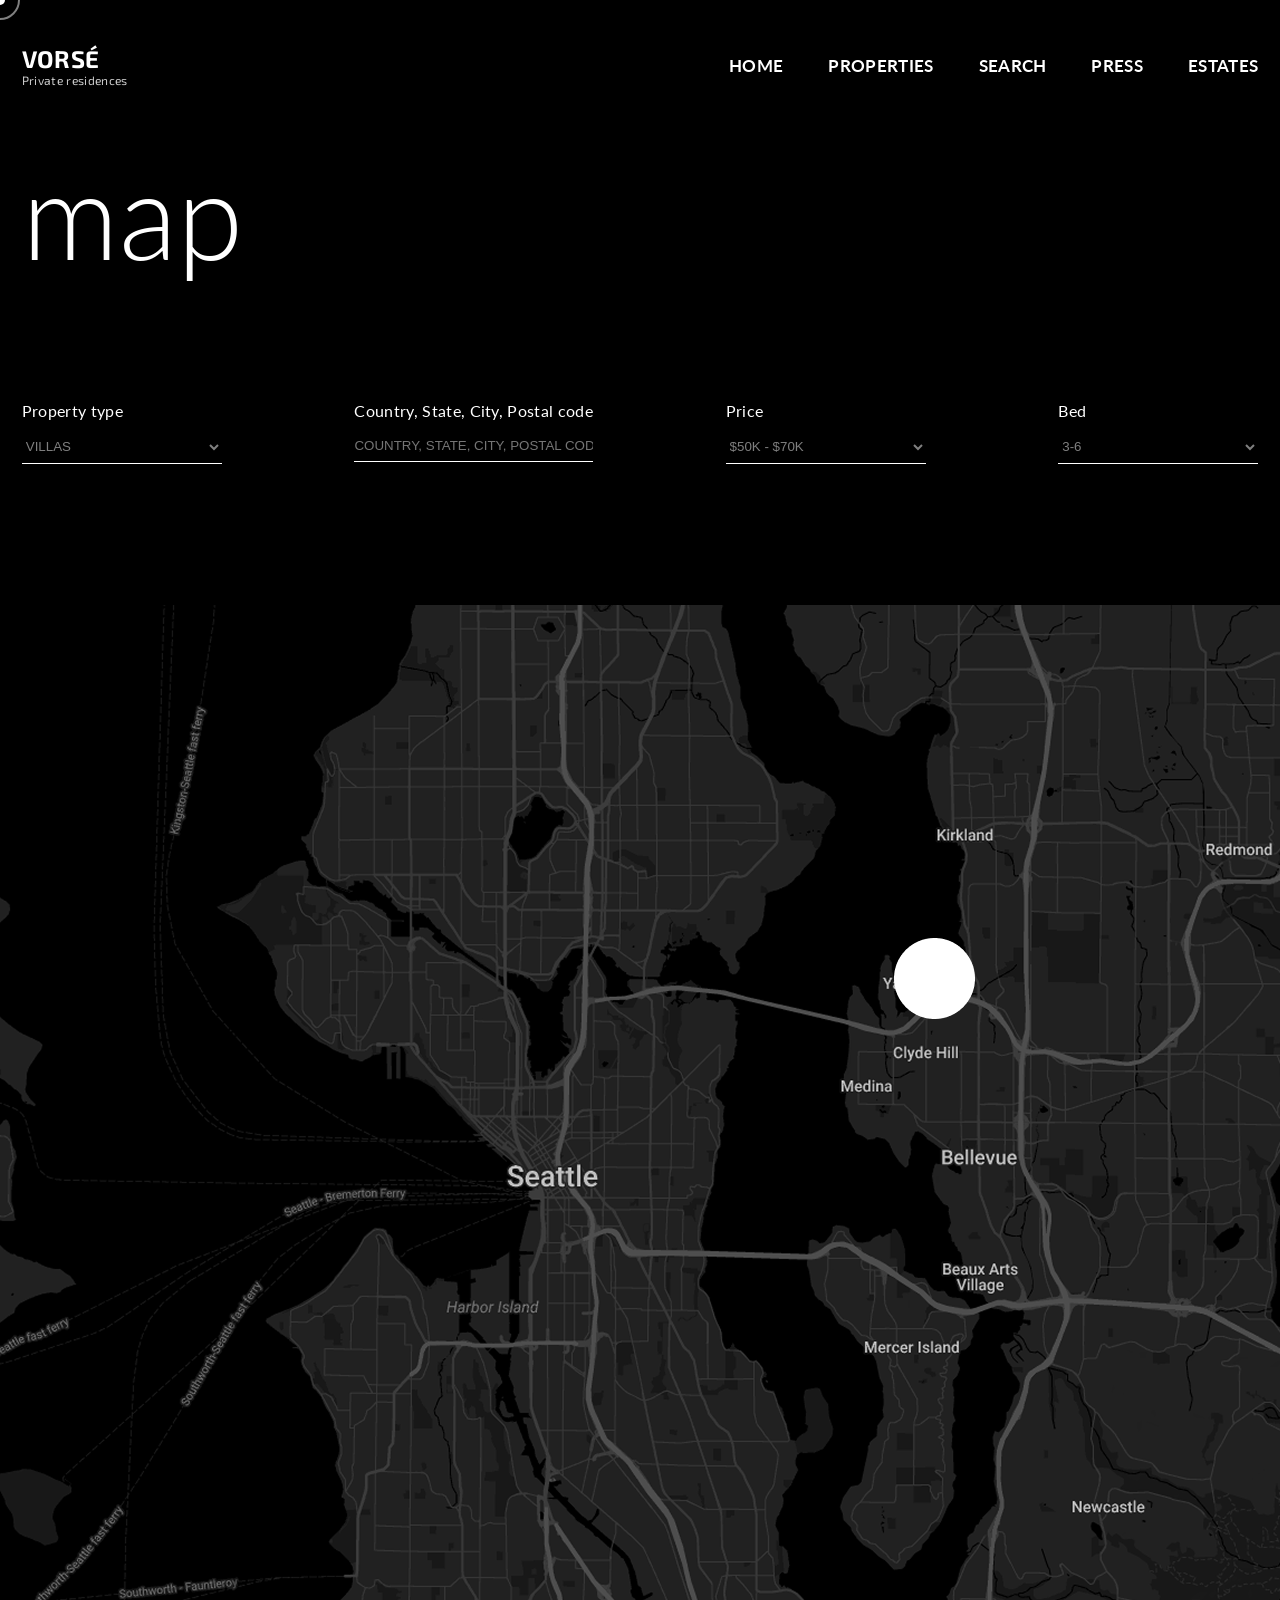
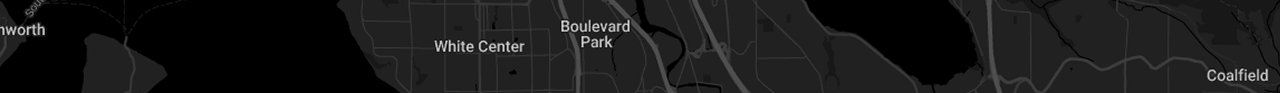
<file: map.html>
<!DOCTYPE html>
<html lang="en">

<head>
    <meta charset="UTF-8">
    <meta name="viewport" content="width=device-width, initial-scale=1.0">
    <title>map</title>
    <!-- font link -->
    <link rel="preconnect" href="https://fonts.googleapis.com">
    <link rel="preconnect" href="https://fonts.gstatic.com" crossorigin>
    <link
        href="https://fonts.googleapis.com/css2?family=Lato:ital,wght@0,100;0,300;0,400;0,700;0,900;1,100;1,300;1,400;1,700;1,900&family=Exo+2:ital,wght@0,100..900;1,100..900&display=swap"
        rel="stylesheet">

    <link href="https://fonts.googleapis.com/css2?family=Exo+2:ital,wght@0,100..900;1,100..900&display=swap"
        rel="stylesheet">

    <!-- css link -->
    <link rel="stylesheet" href="css/reset.css">
    <link rel="stylesheet" href="css/style.css">
    <link rel="stylesheet" href="css/adaptive.css">

</head>

<body>
    <div class="cursor">
        <img class="cursor__play" src="images/play.svg" alt="">
    </div>

    <div class="cursor-trail"></div>

    <header class="header__map">
        <div class="container">
            <div class="header__content">
                <div class="header__top">
                    <a href="search.html" class="logo">
                        <span class="logo__main">VORSÉ</span>
                        <span class="logo__sub">Private residences</span>
                    </a>
                    <nav class="menu">


                        <ul class="menu__list">
                            <li class="menu__item "><a href="index.html" class="menu__link link--color">Home</a></li>
                            <li class="menu__item"><a href="page-blackwood.html"
                                    class="menu__link link--color">Properties</a></li>
                            <li class="menu__item"><a href="search.html" class="menu__link link--color">Search</a></li>
                            <li class="menu__item"><a href="#press" class="menu__link link--color">Press</a></li>
                            <li class="menu__item"><a href="#explore" class="menu__link link--color">estates</a></li>
                        </ul>
                    </nav>
                    <button class="burger" aria-label="Toggle menu" aria-expanded="false">

                        <span class="burger__line"></span>
                        <span class="burger__line"></span>
                    </button>

                </div>
            </div>
        </div>
    </header>
    <section class="filter-map">
        <div class="container">
            <h1 class="page__title title__map">map</h1>


            <div class="filters">
                <div class="filter">
                    <label>Property type</label>
                    <select>
                        <option>VILLAS</option>
                        <option>APARTMENTS</option>
                        <option>HOUSES</option>
                    </select>
                </div>

                <div class="filter">
                    <label>Country, State, City, Postal code</label>
                    <input type="text" placeholder="COUNTRY, STATE, CITY, POSTAL CODE">
                </div>

                <div class="filter">
                    <label>Price</label>
                    <select>
                        <option>$50K - $70K</option>
                        <option>$70K - $100K</option>
                        <option>$100K - $300K</option>
                        <option>$300K+</option>
                    </select>
                </div>

                <div class="filter">
                    <label>Bed</label>
                    <select>
                        <option>3-6</option>

                    </select>
                </div>
            </div>
            <div class="map-btn-group">
                <button class="map-btn map-pages--map">SHOW MAP</button>
                <button class="hide-filters-btn">SHOW FILTERS</button>
            </div>
        </div>
    </section>

    <!-- section map -->

    <section class="map-section">

        <div class="map-section__bg">


            <div class="map-point">
                <div class="map-dot"></div>

                <div class="map__card">

                    <div class="card">

                        <img src="images/search-img-2.jpg" alt="">

                        <a href="#">

                            <div class="card__content">

                                <h3>Black Monolith</h3>

                                <p class="card-map__meta">
                                    <span class="card__meta-opacity-50">540</span>
                                    <span class="card__meta-opacity-80">m²</span>

                                    <span class="card__meta-opacity-50">• 5</span>
                                    <span class="card__meta-opacity-80">Beds</span>

                                    <br>

                                    <span class="card__location">
                                        Noho, New York
                                    </span>
                                </p>

                                <div class="card__price">
                                    <span class="card__price-opacity-80">
                                        From:
                                    </span>

                                    <span>$19.5M</span>
                                </div>

                            </div>

                        </a>

                    </div>

                </div>

            </div>

        </div>

    </section>

    <script src="js/common.js"></script>
</body>
</file>
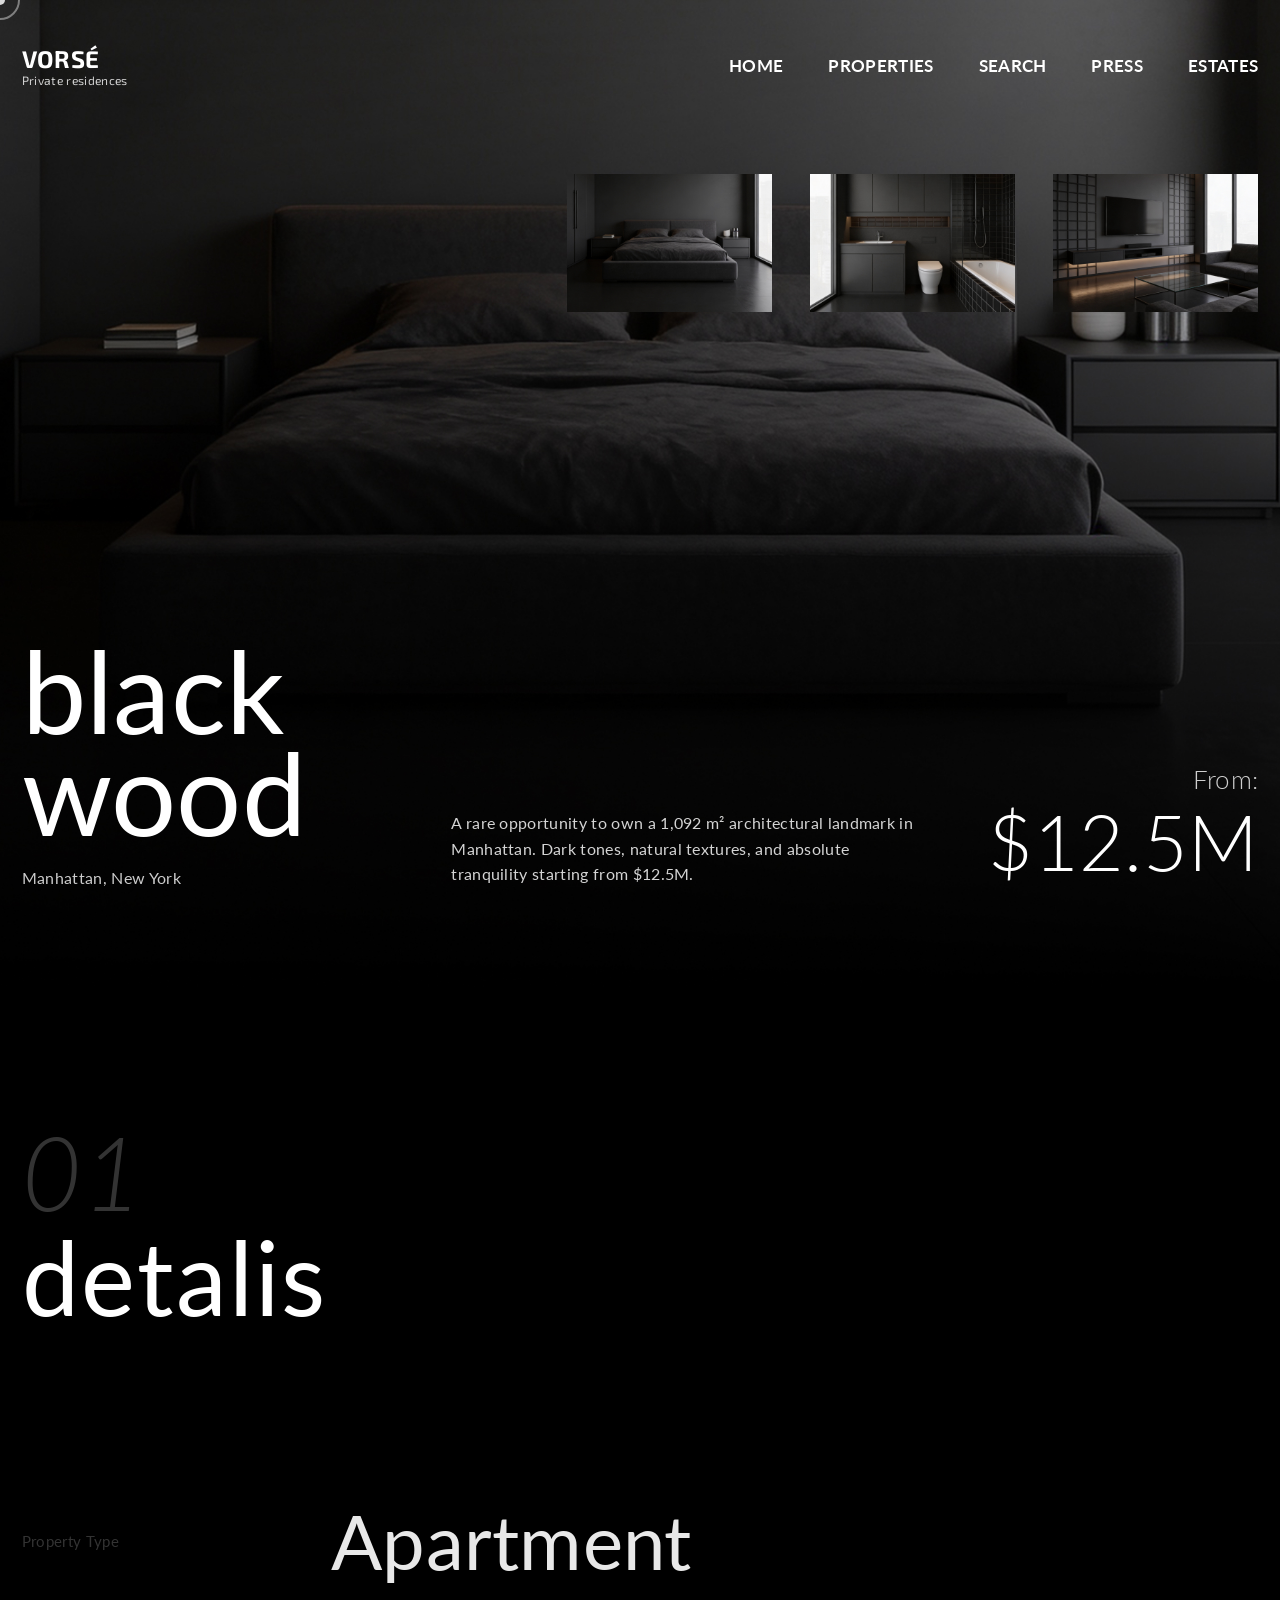
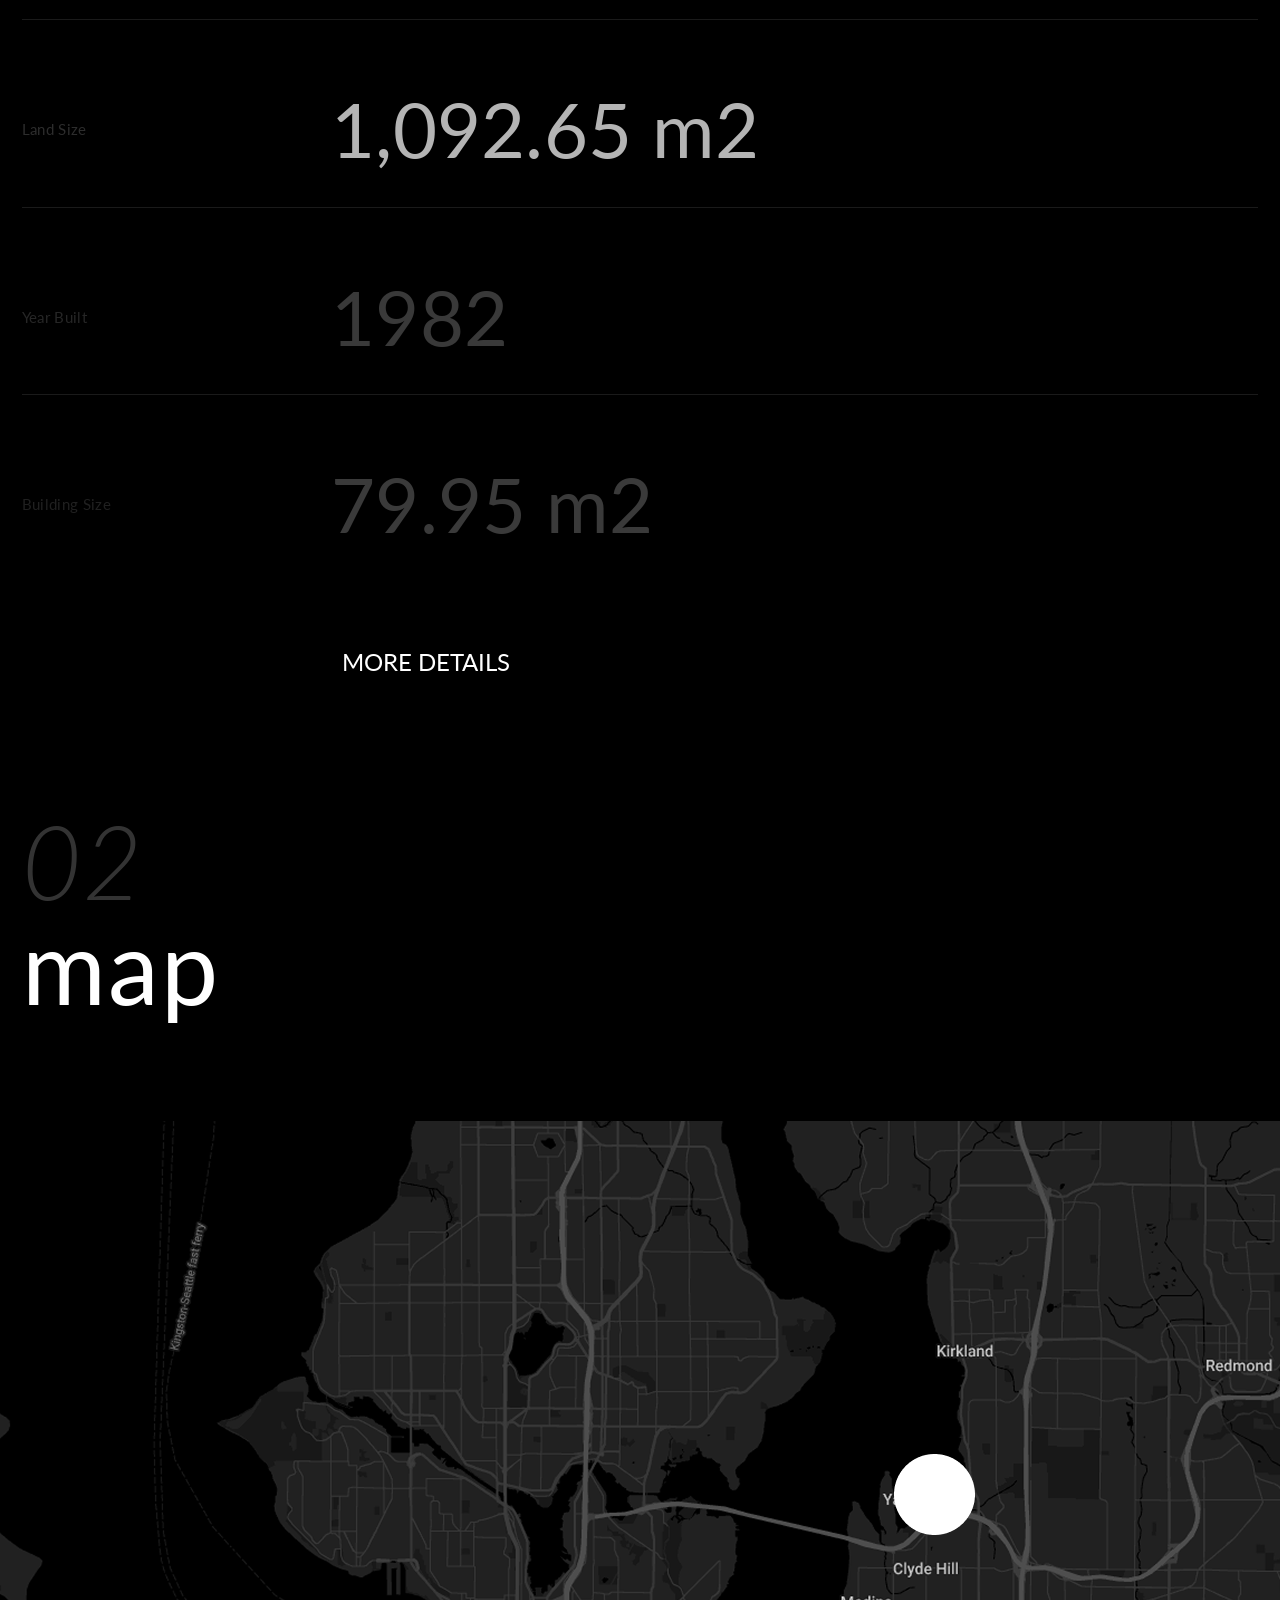
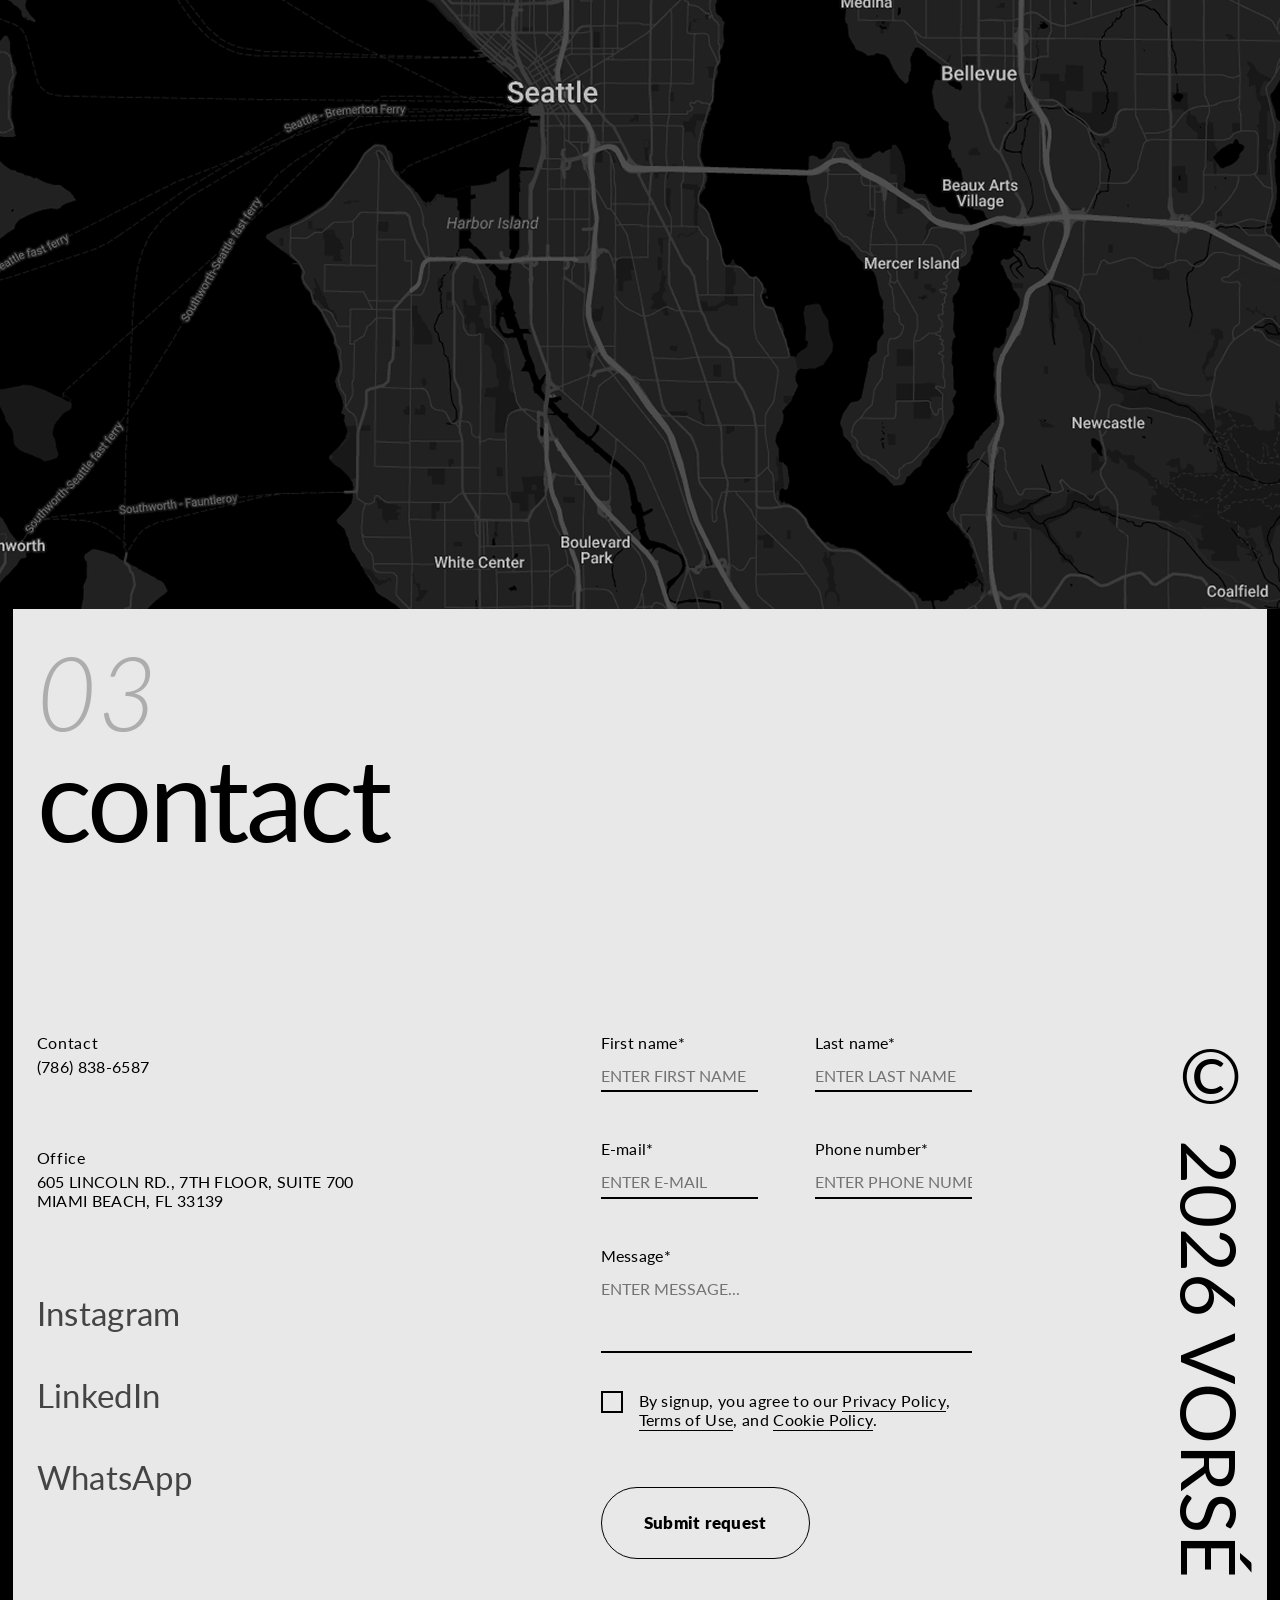
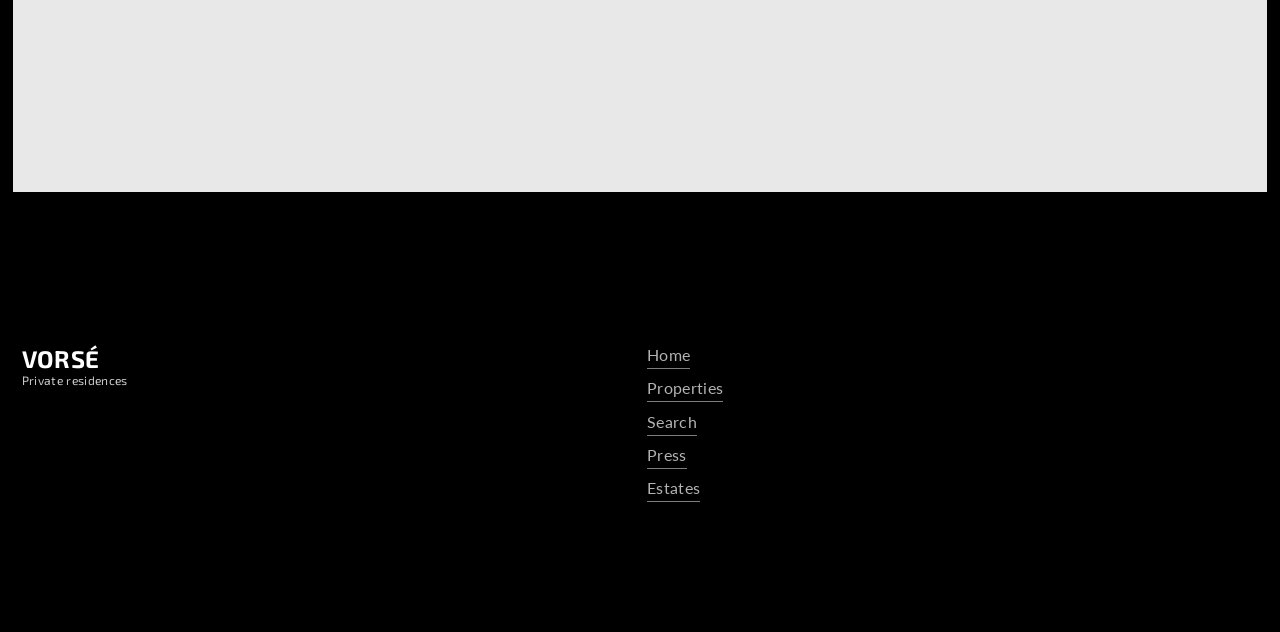
<file: page-blackwood.html>
<!DOCTYPE html>
<html lang="en">

<head>
    <meta charset="UTF-8">
    <meta name="viewport" content="width=device-width, initial-scale=1.0">
    <title>blackwood</title>
    <!-- font link -->
    <link rel="preconnect" href="https://fonts.googleapis.com">
    <link rel="preconnect" href="https://fonts.gstatic.com" crossorigin>
    <link
        href="https://fonts.googleapis.com/css2?family=Lato:ital,wght@0,100;0,300;0,400;0,700;0,900;1,100;1,300;1,400;1,700;1,900&family=Exo+2:ital,wght@0,100..900;1,100..900&display=swap"
        rel="stylesheet">

    <link href="https://fonts.googleapis.com/css2?family=Exo+2:ital,wght@0,100..900;1,100..900&display=swap"
        rel="stylesheet">

    <!-- css link -->
    <link rel="stylesheet" href="css/reset.css">
    <link rel="stylesheet" href="css/style.css">
    <link rel="stylesheet" href="css/adaptive.css">



</head>


<body class="page-blackwood">
    <div class="cursor">
        <img class="cursor__play" src="images/play.svg" alt="">
    </div>

    <div class="cursor-trail"></div>


    <header class="header__apartament section__box">
        <div class="container">


            <div class="header__top">
                <a href="#" class="logo">
                    <span class="logo__main">VORSÉ</span>
                    <span class="logo__sub">Private residences</span>
                </a>
                <nav class="menu">


                    <ul class="menu__list">
                        <li class="menu__item "><a href="index.html" class="menu__link link--color">Home</a></li>
                        <li class="menu__item"><a href="#" class="menu__link link--color">Properties</a></li>
                        <li class="menu__item"><a href="search.html" class="menu__link link--color">Search</a></li>
                        <li class="menu__item"><a href="#press" class="menu__link link--color">Press</a></li>
                        <li class="menu__item"><a href="#explore" class="menu__link link--color">estates</a></li>
                    </ul>
                </nav>
                <button class="burger" aria-label="Toggle menu" aria-expanded="false">
                    <!-- <span class="burger__line"></span> -->
                    <span class="burger__line"></span>
                    <span class="burger__line"></span>
                </button>

            </div>


            <div class="header__content-apartament">

                <div class="photo-strip-inner">
                    <img src="images/photo-one.jpg" class="photo-strip" alt="">
                    <img src="images/photo-two.jpg" class="photo-strip" alt="">
                    <img src="images/photo-three.jpg" class="photo-strip" alt="">
                </div>


                <div class="hero-bottom">

                    <div class="hero-title">
                        <h1>black<br>wood</h1>
                        <p class="hero-location">Manhattan, New York</p>
                    </div>

                    <div class="hero-desc">
                        <p>
                            A rare opportunity to own a 1,092 m² architectural landmark in Manhattan. Dark tones,
                            natural textures, and absolute tranquility starting from $12.5M.
                        </p>
                    </div>

                    <div class="hero-price">
                        <p class="hero-price-label">From:</p>
                        <div class="hero-price-value">$12.5M</div>
                    </div>

                </div>



            </div>
        </div>
    </header>
    <section class="detalis section__box">
        <div class="container">
            <div class="page__section__header">
                <div class="section__number page__section__number">01</div>
                <div class="section__title">detalis</div>
            </div>
            <ul class="detalis-list">

                <li class="detalis-item">
                    <span class="detalis-modif detalis-modif--1">Property Type</span>
                    <span class="detalis-text detalis-text--1">Apartment</span>

                </li>
                <li class="detalis-item">
                    <span class="detalis-modif detalis-modif--2">Land Size</span>
                    <span class="detalis-text detalis-text--2">1,092.65 m2</span>

                </li>
                <li class="detalis-item">
                    <span class="detalis-modif detalis-modif--3">Year Built</span>
                    <span class="detalis-text detalis-text--3">1982</span>

                </li>


                <li class="detalis-item">
                    <span class="detalis-modif detalis-modif--4">Building Size</span>
                    <span class="detalis-text detalis-text--4">79.95 m2</span>

                </li>



            </ul>

            <button class="detalis__button">more details</button>
        </div>
    </section>
    <div class="container">
        <div class="page__section__header map__blackwood__section__header">
            <div class="section__number page__section__number">02</div>
            <div class="section__title">map</div>
        </div>
    </div>
    <section class="map-section blackwood__map">

        <div class="map-section__bg">


            <div class="map-point">
                <div class="map-dot"></div>

                <div class="map__card">

                    <div class="card">

                        <img src="images/search-img-2.jpg" alt="">

                        <a href="#">

                            <div class="card__content">

                                <h3>Black Monolith</h3>

                                <p class="card-map__meta">
                                    <span class="card__meta-opacity-50">540</span>
                                    <span class="card__meta-opacity-80">m²</span>

                                    <span class="card__meta-opacity-50">• 5</span>
                                    <span class="card__meta-opacity-80">Beds</span>

                                    <br>

                                    <span class="card__location">
                                        Noho, New York
                                    </span>
                                </p>

                                <div class="card__price">
                                    <span class="card__price-opacity-80">
                                        From:
                                    </span>

                                    <span>$19.5M</span>
                                </div>

                            </div>

                        </a>

                    </div>

                </div>

            </div>

        </div>

    </section>


    <section class="contact section__box">
        <div class="container">
            <div class="contact__header section__header">
                <span class="contact__number">03</span>
                <h2 class="contact__title">contact</h2>
            </div>


            <div class="contact__inner">

                <!-- left -->
                <div class="contact__left">

                    <div class="contact__info-block">
                        <span class="contact__info-label">Contact</span>
                        <a href="tel:+17868386587" class="contact__info-value">(786) 838-6587</a>
                    </div>

                    <div class="contact__info-block">
                        <span class="contact__info-label">Office</span>
                        <address class="contact__info-value-addess">
                            605 Lincoln Rd., 7th Floor, Suite 700<br>
                            Miami Beach, FL 33139
                        </address>
                    </div>

                    <nav class="contact__socials">
                        <a href="#" class="contact__social">Instagram</a>
                        <a href="#" class="contact__social">LinkedIn</a>
                        <a href="#" class="contact__social">WhatsApp</a>
                    </nav>

                </div>

                <!-- form -->
                <div class="contact__form-wrap">
                    <form class="contact__form" id="contactForm">

                        <div class="form-row">
                            <div class="form-field">
                                <label class="form-label">First name*</label>
                                <input type="text" class="form-input" placeholder="ENTER FIRST NAME">
                            </div>
                            <div class="form-field">
                                <label class="form-label">Last name*</label>
                                <input type="text" class="form-input" placeholder="ENTER LAST NAME">
                            </div>
                        </div>

                        <div class="form-row">
                            <div class="form-field">
                                <label class="form-label">E-mail*</label>
                                <input type="email" class="form-input" placeholder="ENTER E-MAIL">
                            </div>
                            <div class="form-field">
                                <label class="form-label">Phone number*</label>
                                <input type="tel" class="form-input" placeholder="ENTER PHONE NUMBER">
                            </div>
                        </div>

                        <div class="form-row form-row--full">
                            <div class="form-field">
                                <label class="form-label">Message*</label>
                                <textarea class="form-input form-textarea" placeholder="ENTER MESSAGE..."></textarea>
                            </div>
                        </div>

                        <div class="form-row form-row--full">
                            <label class="form-checkbox">
                                <input type="checkbox" class="form-checkbox__input">

                                <span class="form-checkbox__box"></span>

                                <div class="form-checkbox__text">
                                    By signup, you agree to our <span class="link">Privacy Policy</span>, <span
                                        class="link">Terms of Use</span>, and <span class="link">Cookie Policy</span>.
                                </div>
                            </label>
                        </div>

                        <div class="form-row form-row--full">
                            <button type="submit" class="form-submit">Submit request</button>
                        </div>

                    </form>
                </div>

                <!-- copy -->
                <div class="contact__copy">
                    <span>© 2026 VORSÉ</span>
                </div>

            </div>
        </div>
    </section>

    <footer class="footer">
        <div class="container">
            <div class="footer__inner">
                <a href="#" class="logo">
                    <span class="logo__main">VORSÉ</span>
                    <span class="logo__sub footer__logo-sub">Private residences</span>
                </a>
                <nav class="footer__menu">
                    <ul class="footer__menu-list">
                        <li>
                            <a href="index.html" class="footer__link">Home</a>
                        </li>
                        <li>
                            <a href="#" class="footer__link">Properties</a>
                        </li>
                        <li>
                            <a href="search.html" class="footer__link">Search</a>
                        </li>
                        <li>
                            <a href="/#press" class="footer__link">Press</a>
                        </li>
                        <li>
                            <a href="#explore" class="footer__link">Estates</a>
                        </li>
                    </ul>
                </nav>
            </div>
        </div>
    </footer>
    <script src="js/common.js"></script>
</body>

</html>
</file>
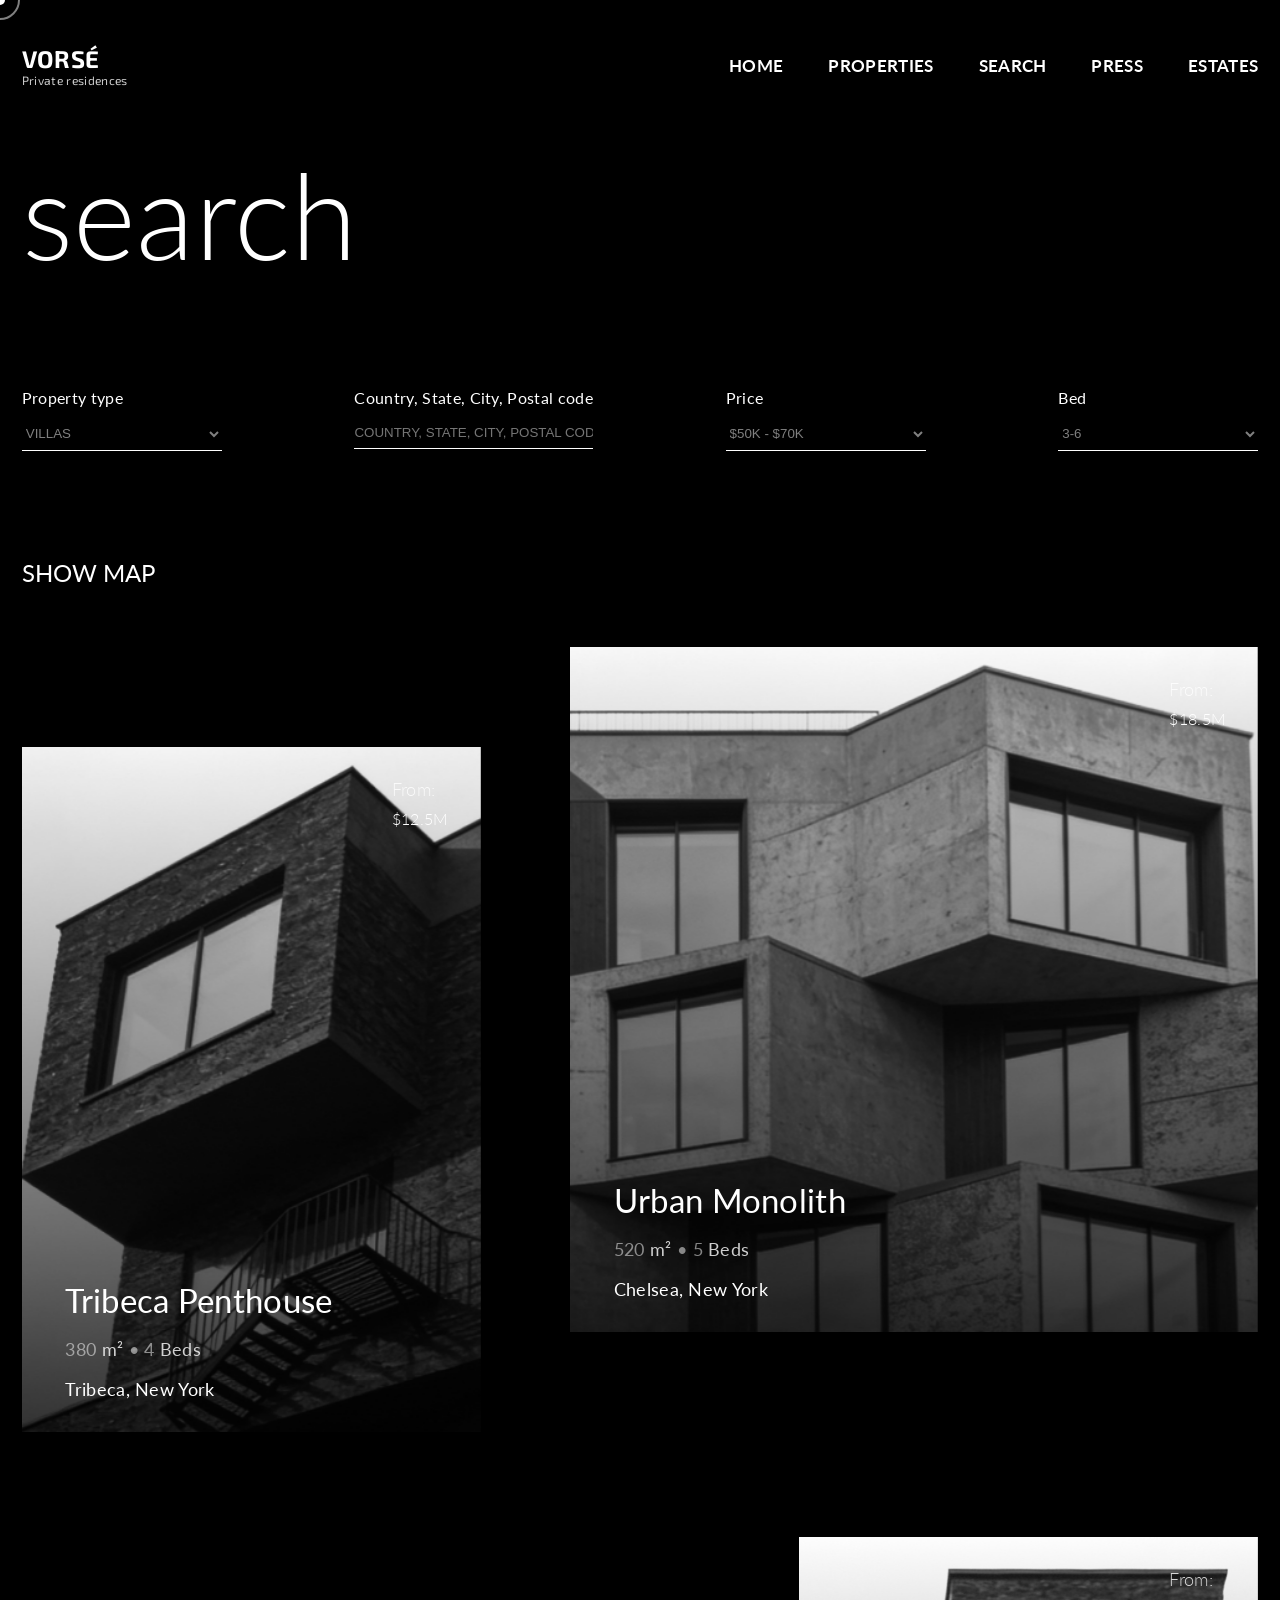
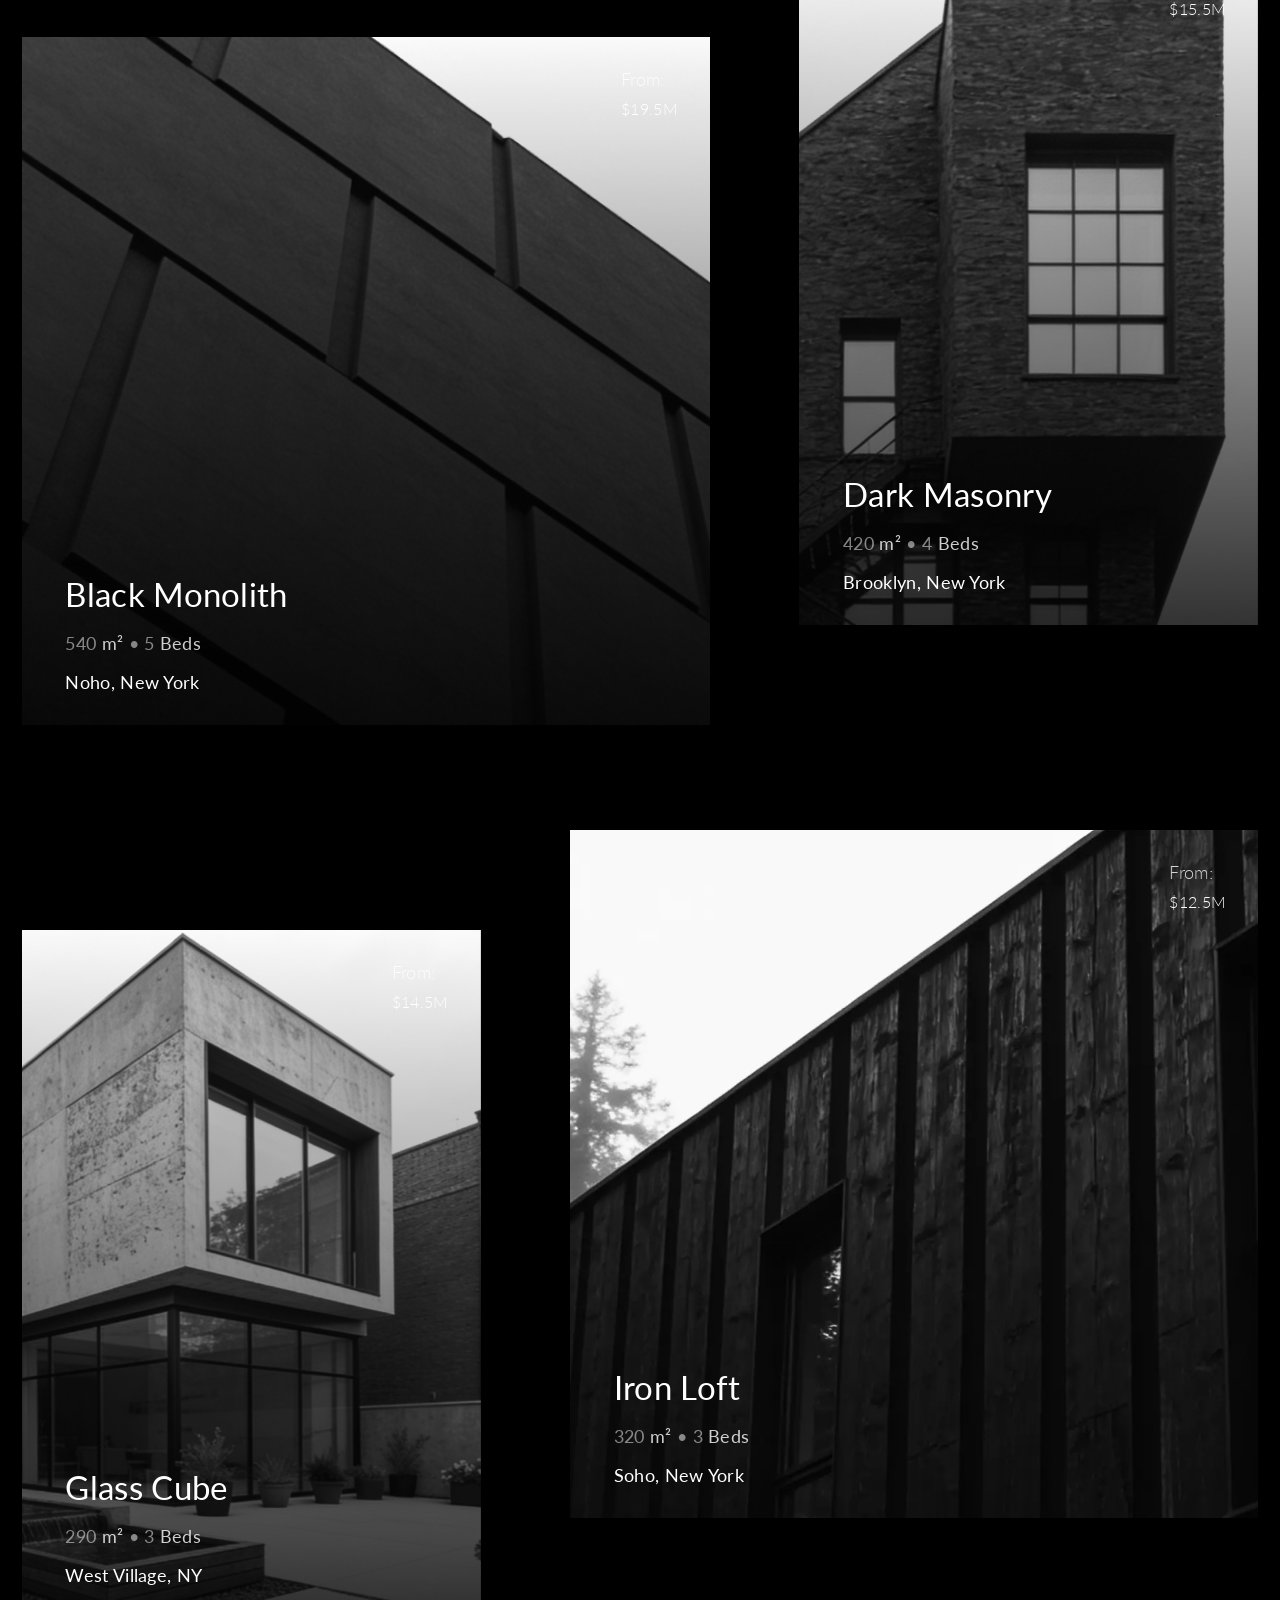
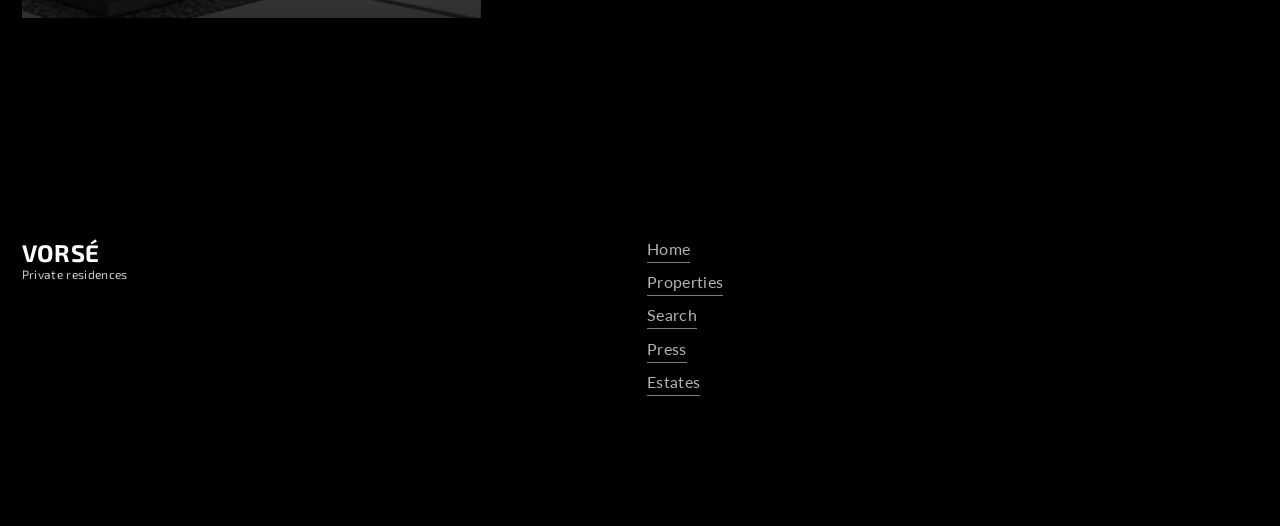
<file: search.html>
<!DOCTYPE html>
<html lang="en">

<head>
    <meta charset="UTF-8">
    <meta name="viewport" content="width=device-width, initial-scale=1.0">
    <title>search</title>
    <!-- font link -->
    <link rel="preconnect" href="https://fonts.googleapis.com">
    <link rel="preconnect" href="https://fonts.gstatic.com" crossorigin>
    <link
        href="https://fonts.googleapis.com/css2?family=Lato:ital,wght@0,100;0,300;0,400;0,700;0,900;1,100;1,300;1,400;1,700;1,900&family=Exo+2:ital,wght@0,100..900;1,100..900&display=swap"
        rel="stylesheet">

    <link href="https://fonts.googleapis.com/css2?family=Exo+2:ital,wght@0,100..900;1,100..900&display=swap"
        rel="stylesheet">

    <!-- css link -->
    <link rel="stylesheet" href="css/reset.css">
    <link rel="stylesheet" href="css/style.css">
    <link rel="stylesheet" href="css/adaptive.css">

</head>

<body>
    <div class="cursor">
        <img class="cursor__play" src="images/play.svg" alt="">
    </div>
    <div class="cursor-trail"></div>
    <header class="header__search">
        <div class="container">
            <div class="header__content">
                <div class="header__top">
                    <a href="index.html" class="logo">
                        <span class="logo__main">VORSÉ</span>
                        <span class="logo__sub">Private residences</span>
                    </a>
                    <nav class="menu">



                        <ul class="menu__list">
                            <li class="menu__item "><a href="index.html" class="menu__link link--color">Home</a></li>
                            <li class="menu__item"><a href="page-blackwood.html"
                                    class="menu__link link--color">Properties</a></li>
                            <li class="menu__item"><a href="search.html" class="menu__link link--color">Search</a></li>
                            <li class="menu__item"><a href="#press" class="menu__link link--color">Press</a></li>
                            <li class="menu__item"><a href="/#explore" class="menu__link link--color">estates</a></li>
                        </ul>
                    </nav>
                    <button class="burger" aria-label="Toggle menu" aria-expanded="false">

                        <span class="burger__line"></span>
                        <span class="burger__line"></span>
                    </button>

                </div>
            </div>
        </div>
    </header>

    <section class="search">
        <div class="container">
            <h1 class="page__title search__title">search</h1>

            <div class="filters filters__search">
                <div class="filter">
                    <label>Property type</label>
                    <select>
                        <option>VILLAS</option>
                        <option>APARTMENTS</option>
                        <option>HOUSES</option>
                    </select>
                </div>

                <div class="filter">
                    <label>Country, State, City, Postal code</label>
                    <input type="text" placeholder="COUNTRY, STATE, CITY, POSTAL CODE">
                </div>

                <div class="filter">
                    <label>Price</label>
                    <select>
                        <option>$50K - $70K</option>
                        <option>$70K - $100K</option>
                        <option>$100K - $300K</option>
                        <option>$300K+</option>
                    </select>
                </div>

                <div class="filter">
                    <label>Bed</label>
                    <select>
                        <option>3-6</option>

                    </select>
                </div>
            </div>

            <div class="map-btn-group">
                <button class="map-btn map-btn-search">SHOW MAP</button>
                <button class="hide-filters-btn">SHOW FILTERS</button>
            </div>
        </div>

        <div class="map-section__bg search__map">


            <div class="map-point">
                <div class="map-dot"></div>

                <div class="map__card">

                    <div class="card">

                        <img src="images/search-img-2.jpg" alt="">

                        <a href="#">

                            <div class="card__content">

                                <h3>Black Monolith</h3>

                                <p class="card-map__meta">
                                    <span class="card__meta-opacity-50">540</span>
                                    <span class="card__meta-opacity-80">m²</span>

                                    <span class="card__meta-opacity-50">• 5</span>
                                    <span class="card__meta-opacity-80">Beds</span>

                                    <br>

                                    <span class="card__location">
                                        Noho, New York
                                    </span>
                                </p>

                                <div class="card__price">
                                    <span class="card__price-opacity-80">
                                        From:
                                    </span>

                                    <span>$19.5M</span>
                                </div>

                            </div>

                        </a>

                    </div>

                </div>

            </div>

        </div>

    </section>

    <section class="properties">
        <div class="container">
            <div class="properties__inner">
                <div class="card-search card-search--1 card">
                    <img src="images/search-img-1.jpg" alt="">
                    <a href="">
                        <div class="card-search__content">
                            <h3>Tribeca Penthouse</h3>
                            <p class="card-search__meta">
                                <span class="card-search__meta-opacity-50">380</span>
                                <span class="card-search__meta-opacity-80">m²</span>
                                <span class="card-search__meta-opacity-50">• 4</span>
                                <span class="card-search__meta-opacity-80">Beds</span><br>
                                <span class="card-search__location">Tribeca, New York</span>
                            </p>
                            <div class="card__price-search">
                                <span class="card__price-opacity-80">From:</span>
                                <span>$12.5M</span>
                            </div>
                        </div>
                    </a>
                </div>
                <div class="card-search card-search--2 card">
                    <img src="images/search-img-2.jpg" alt="">
                    <a href="">
                        <div class="card-search__content">
                            <h3>Urban Monolith</h3>
                            <p class="card-search__meta">
                                <span class="card-search__meta-opacity-50">520</span>
                                <span class="card-search__meta-opacity-80">m²</span>
                                <span class="card-search__meta-opacity-50">• 5</span>
                                <span class="card-search__meta-opacity-80">Beds</span><br>
                                <span class="card-search__location">Chelsea, New York</span>
                            </p>
                            <div class="card__price-search">
                                <span class="card__price-opacity-80">From:</span>
                                <span>$18.5M</span>
                            </div>
                        </div>
                    </a>
                </div>

            </div>

            <div class="properties__inner-two">
                <div class="card-search card-search--3 card">
                    <img src="images/search-img-3.jpg" alt="">
                    <a href="">
                        <div class="card-search__content">
                            <h3>Black Monolith</h3>
                            <p class="card__meta">
                                <span class="card__meta-opacity-50">540</span>
                                <span class="card__meta-opacity-80">m²</span>
                                <span class="card__meta-opacity-50">• 5</span>
                                <span class="card__meta-opacity-80">Beds</span><br>
                                <span class="card__location">Noho, New York</span>
                            </p>
                            <div class="card__price-search">
                                <span class="card__price-opacity-80">From:</span>
                                <span>$19.5M</span>
                            </div>
                        </div>
                    </a>
                </div>
                <div class="card-search card-search--4 card">
                    <img src="images/search-img-4.jpg" alt="">
                    <a href="">
                        <div class="card-search__content">
                            <h3>Dark Masonry</h3>
                            <p class="card-search__meta">
                                <span class="card-search__meta-opacity-50">420</span>
                                <span class="card-search__meta-opacity-80">m²</span>
                                <span class="card-search__meta-opacity-50">• 4</span>
                                <span class="card-search__meta-opacity-80">Beds</span><br>
                                <span class="card-search__location">Brooklyn, New York</span>
                            </p>
                            <div class="card__price-search">
                                <span class="card__price-opacity-80">From:</span>
                                <span>$15.5M</span>
                            </div>
                        </div>
                    </a>
                </div>
            </div>
            <!-- 3й блок -->
            <div class="properties__inner-three">
                <div class="card-search card-search--5 card">
                    <img src="images/search-img-5.jpg" alt="">
                    <a href="">
                        <div class="card-search__content">
                            <h3>Glass Cube</h3>
                            <p class="card-search__meta">
                                <span class="card-search__meta-opacity-50">290</span>
                                <span class="card-search__meta-opacity-80">m²</span>
                                <span class="card-search__meta-opacity-50">• 3</span>
                                <span class="card-search__meta-opacity-80">Beds</span><br>
                                <span class="card-search__location">West Village, NY</span>
                            </p>
                            <div class="card__price-search">
                                <span class="card__price-opacity-80">From:</span>
                                <span>$14.5M</span>
                            </div>
                        </div>
                    </a>
                </div>
                <div class="card-search card-search--6 card">
                    <img src="images/residences-card-1.webp" alt="">
                    <a href="">
                        <div class="card-search__content">
                            <h3>Iron Loft</h3>
                            <p class="card-search__meta">
                                <span class="card-search__meta-opacity-50">320</span>
                                <span class="card-search__meta-opacity-80">m²</span>
                                <span class="card-search__meta-opacity-50">• 3</span>
                                <span class="card-search__meta-opacity-80">Beds</span><br>
                                <span class="card-search__location">Soho, New York</span>
                            </p>
                            <div class="card__price-search">
                                <span class="card__price-opacity-80">From:</span>
                                <span>$12.5M</span>
                            </div>
                        </div>
                    </a>
                </div>
            </div>
        </div>
    </section>

    <footer class="footer">
        <div class="container">
            <div class="footer__inner">
                <a href="#" class="logo">
                    <span class="logo__main">VORSÉ</span>
                    <span class="logo__sub footer__logo-sub">Private residences</span>
                </a>
                <nav class="footer__menu">
                    <ul class="footer__menu-list">
                        <li>
                            <a href="index.html" class="footer__link">Home</a>
                        </li>
                        <li>
                            <a href="page-blackwood.html" class="footer__link">Properties</a>
                        </li>
                        <li>
                            <a href="search.html" class="footer__link">Search</a>
                        </li>
                        <li>
                            <a href="#press" class="footer__link">Press</a>
                        </li>
                        <li>
                            <a href="#explore" class="footer__link">Estates</a>
                        </li>
                    </ul>
                </nav>
            </div>
        </div>
    </footer>
    <script src="js/script.js" defer></script>
    <script src="js/common.js" defer></script>
</body>

</html>
</file>
<file: css/style.css>
html {
    box-sizing: border-box;
    /* scroll-behavior: smooth; */
}

@media (max-width: 600px) {
    html {
        scroll-behavior: smooth;
    }
}

*,
*::after,
*::before {
    box-sizing: inherit;
}

ul {
    list-style: none;
}

a {
    color: inherit;
    text-decoration: none;
}

button {
    display: inline-block;
    background-color: transparent;
    border: none;
    padding: 0;
    background-color: transparent;
    font-family: inherit;
    color: inherit;
    width: 100%;
}

.input {
    font-family: inherit;
    color: inherit;
}

.input::placeholder {
    font-family: inherit;
    color: inherit;
}

body {
    background-color: #000;
    font-family: "Lato", sans-serif;
    /* font-family: "Exo 2", sans-serif; */
    font-weight: 400;
    color: #fff;
    line-height: 1.2;
    letter-spacing: 0.02em;
    overflow-x: hidden;
    cursor: none;
}

body.no-scroll {
    overflow: hidden;
}

/* для главной (чтоб шапка не мигала перед интро) */
body.page-home:not(.ready) .header,
body.page-home:not(.ready) .menu,
body.page-home:not(.ready) .logo {
    opacity: 0;
    pointer-events: none;
}

.container {
    width: 100%;
    max-width: 1756px;
    margin: 0 auto;
    padding: 0 clamp(12px, 1.7vw, 30px);
}

.header {
    background-image: url(../images/hero-bg.webp);
    /*заглушка в случаем если чей то браузер не поддерживает image-set */
    /* background-image: image-set( url('../images/hero-bg.avif') type('image/avif'), url('../images/hero-bg.webp') type('image/webp'), url('../images/header-bg.jpg') type('image/jpeg')); */
    background-size: cover;
    background-position: center;
    min-height: 100vh;
    margin-bottom: clamp(60px, 11vw, 193px);
}

.header__content {
    padding-bottom: clamp(24px, 4.3vw, 75px);
}

.header__top {
    padding-top: clamp(18px, 3.5vw, 61px);
    display: flex;
    justify-content: space-between;
    align-items: center;
}

.logo {
    display: flex;
    flex-direction: column;
}

.logo__main {
    font-family: "Exo 2", sans-serif;
    font-size: 24px;
    font-weight: 700;
    line-height: 1.2;
    color: #fff;
    text-transform: uppercase;
}

.logo__sub {
    font-family: "Exo 2", sans-serif;
    font-size: 12px;
    line-height: 1.1;
    color: #fff;
    opacity: 0.8;
}


/* menu */

.menu__list {
    display: flex;
    gap: clamp(28px, 3.5vw, 70px);
}

.menu__link {
    font-weight: 700;
    font-size: 17px;
    line-height: 1.2;
    letter-spacing: 0.02em;
    text-transform: uppercase;
    color: black;
    position: relative;
    transition: text-shadow 0.3s;
}

.menu__link::after {
    content: "";
    position: absolute;
    left: 0;
    bottom: -7px;
    width: 100%;
    height: 1.2px;
    background-color: black;
    opacity: 0;
    transition: all 0.3s;
}

.menu__link:hover::after {
    opacity: 1;
}


/* цвет ссылок и ховера на других страницах */

.link--color {
    color: #fff;
}

.link--color::after {
    background-color: #fff;
}

.link--color:hover::after {
    opacity: 1;
}

.burger {
    display: none;
}


/* заголовок хиро */

.header__title {
    margin-top: 40px;
    font-size: clamp(104px, 19vw, 349px);
    font-weight: 400;
    line-height: 0.9;
}

.header__title-1 {
    margin-left: -0.07em;
    display: block;
}

.header__title-2 {
    /* background: linear-gradient(#CACACA, #5B5B5B); */
    background: linear-gradient(to top, rgba(202, 202, 202, 0.9), rgba(91, 91, 91, 0.4));
    -webkit-background-clip: text;
    -webkit-text-fill-color: transparent;
    margin-left: clamp(10px, 20vw, 367px);
    display: block;
    margin-bottom: clamp(25px, 2.6vw, 60px);
}

.header__hero {
    /* position: relative; */
}

.header__desc {
    /* position: absolute;
    left: clamp(40px, 20.1vw, 314px);
    bottom: clamp(24px, 6.6vw, 117px); */
    margin-left: clamp(10px, 20vw, 367px);
    line-height: 1.5;
}

.header__desc-text {
    font-size: clamp(14px, 1.3vw, 24px);
}

.btn {
    line-height: 1.2;
    padding: clamp(15px, 1.8vw, 32px) clamp(20px, 3vw, 55px);
    margin-top: clamp(20px, 2.7vw, 47px);
    font-size: clamp(12px, 1vw, 24px);
    font-weight: 800;
    color: #fff;
    letter-spacing: 0.02em;
    background: transparent;
    display: inline-flex;
    align-items: center;
    justify-content: center;
    border: clamp(1px, 0.1vw, 2px) solid #fff;
    border-radius: 50px;
    transition: background-color 0.4s, color 0.4s;
    width: fit-content;
}

.btn:hover {
    background-color: #fff;
    color: #000;
    opacity: 0.8;
}


/* residences section (1) */

.section__box {
    margin-bottom: clamp(60px, 12vw, 193px);
}

.residences__header {
    display: flex;
    flex-direction: column;
    justify-content: center;
    gap: clamp(12px, 1.7vw, 30px);
}

.section__header {
    display: flex;
    flex-direction: column;
    justify-content: center;
    gap: clamp(12px, 1.7vw, 30px);
    margin-bottom: clamp(60px, 9vw, 160px);
}

.section__number {
    font-size: clamp(40px, 8vw, 150px);
    font-weight: 300;
    font-style: italic;
    line-height: 0.62;
    letter-spacing: 0.02em;
    opacity: 0.2;
    display: block;
    margin-bottom: clamp(12px, 1.5vw, 27px);
}

.section__title {
    font-size: clamp(40px, 8vw, 150px);
    font-weight: 400;
    line-height: 0.62;
    letter-spacing: 0.02em;
}


/* делаем сетку */

.residences__grid {
    display: grid;
    grid-template-columns: 1.4fr 1fr;
    gap: clamp(20px, 4vw, 85px);
    margin-top: clamp(-80px, -3.7vw, -48px);
}

.card__first {
    grid-row: span 2;
    min-height: clamp(400px, 56vw, 982px);
    margin-top: clamp(80px, 23vw, 420px);
}

.card {
    position: relative;
    overflow: hidden;
}


/* картинка занимает всю область карточки
с сохранением пропорций */

.card img {
    width: 100%;
    height: 100%;
    line-height: 0;
}


/* позыционируем конетент относительно card и смещаем весь контент вниз */

.card__content {
    position: absolute;
    top: 0;
    right: 0;
    bottom: 0;
    left: 0;
    padding: clamp(16px, 2.5vw, 44px) clamp(16px, 3.4vw, 60px);
    display: flex;
    flex-direction: column;
    justify-content: flex-end;
    background: linear-gradient(to top, rgba(0, 0, 0, 0.7), rgba(0, 0, 0, 0.1));
}


/* а теперь лейбл возвращаем наверх */

.card__label {
    font-size: clamp(10px, 1.5vw, 27px);
    letter-spacing: 1em;
    text-transform: uppercase;
    opacity: 0.7;
    margin-bottom: auto;
    color: #fff7f7;
    mix-blend-mode: difference;
}

.card h3 {
    font-size: clamp(20px, 2.6vw, 46px);
    margin-bottom: clamp(10px, 1.4vw, 19px);
    font-weight: 400;
}

.card__meta {
    font-size: clamp(14px, 1.6vw, 18px);
}

.card__meta-opacity-50 {
    opacity: 0.5;
}

.card__meta-opacity-80 {
    opacity: 0.8;
}

.card__location {
    font-weight: 400;
    display: inline-block;
    margin-top: clamp(10px, 1.4vw, 19px);
}

.card__price {
    display: flex;
    flex-direction: column;
    gap: 8px;
    position: absolute;
    right: clamp(18px, 2.5vw, 44px);
    font-size: clamp(13px, 1.4vw, 18px);
    font-weight: 300;
}

.card__price-opacity-80 {
    font-size: 18px;
    opacity: 0.8;
}


/* ховер для карточки, только для устройств поддерживающих hover */

@media (hover: hover) and (pointer: fine) {
    .card img {
        transition: transform 0.6s ease;
        transform-origin: center center;
    }

    .card:hover img {
        transform: scale(2.05);
    }
}

.card__content {
    transition: 0.4s ease;
}


/* Explore section (2)*/

.prop-list {
    position: relative;
    /* z-index: 2; */
}

.prop-item {
    display: flex;
    align-items: center;
    gap: clamp(50px, 17vw, 240px);
    padding: clamp(40px, 5vw, 120px) 0 clamp(24px, 2.5vw, 70px);
    border-bottom: 1px solid rgba(255, 255, 255, 0.1);
    cursor: pointer;
    transition: opacity 0.3s ease, filter 0.3s ease;
}


/*.prop-item:first-child {
    border-top: 1px solid rgba(255, 255, 255, 0.08);
}
*/

.prop-num {
    font-size: clamp(15px, 1.2vw, 24px);
    color: rgba(255, 255, 255, 0.25);
    font-weight: 400;
}

.prop-text {
    font-size: clamp(30px, 5.9vw, 104px);
    font-weight: 400;
    color: #404040;
    flex: 1;
    transition: transform 0.4s ease, color 0.3s ease;
}

.see-more {
    display: flex;
    align-items: center;
    gap: clamp(12px, 1.2vw, 22px);
    opacity: 0;
    transform: translateX(-10px);
    transition: opacity 0.3s ease, transform 0.3s ease;
    flex-shrink: 0;
}

.see-more span {
    font-size: clamp(15px, 1.4vw, 24px);
    font-weight: 400;
    color: #fff;
    text-transform: uppercase;
}

.see-more svg {
    width: clamp(60px, 8.4vw, 149px);
    height: clamp(15px, 1.4vw, 24px);
    stroke: #fff;
}

.prop-list--hovered .prop-item {
    opacity: 0.4;
}

.prop-list--hovered .prop-item--hovered {
    opacity: 1;
    border-bottom-color: rgba(255, 255, 255, 0.5);
}

.prop-item--hovered .prop-text {
    color: #fff;
    transform: scale(1.08);
}

.prop-item--hovered .see-more {
    opacity: 1;
    transform: translateX(0);
}


/* для устройств поддерживающих hover */

.prop-preview {
    position: fixed;
    top: 0;
    left: 0;
    pointer-events: none;
    z-index: 100;
    opacity: 0;
    transition: opacity 0.25s ease;
    will-change: transform;
}


/* адаптация для тач устройств */

/* @media (pointer: coarse) {
    body {
        cursor: auto;
    }

    .cursor,
    .cursor-trail {
        display: none !important;
    }
} */

.prop-preview__inner {
    width: clamp(120px, 16vw, 288px);
    height: clamp(300px, 38vw, 676px);
}

.prop-preview__inner img {
    width: 100%;
    height: 100%;
    object-fit: cover;
    /* display: block; */
}


/* section story (3)*/

.story__video-wrap {
    height: 400vh;
    position: relative;
    margin-bottom: clamp(40px, 7vw, 125px);
}

.story__video {
    background: url(../images/story-bg.jpg);
    background-size: cover;
    background-position: center;
    background-repeat: no-repeat;
    width: 100%;
    height: clamp(350px, 45vw, 804px);
    position: absolute;
    top: 0;
    left: 0;
}

.story__video.is-sticky {
    position: fixed;
    top: 0;
    left: 0;
    width: 100%;
    height: 100vh;
    z-index: 10;
    margin-bottom: 0;
}

.story__inner {
    display: flex;
    justify-content: flex-end;
}

.story__desc {
    max-width: clamp(150px, 17.5vw, 310px);
    display: inline-block;
}


/* section press (4) */


/* line */

.line {
    border-top: 2px solid #D9D9D9;
    border-bottom: 2px solid #D9D9D9;
    overflow: hidden;
    padding: clamp(40px, 6.2vw, 110px) 0 clamp(40px, 6.2vw, 110px);
}

.line__item {
    margin-right: clamp(40px, 5.3vw, 94px);
}

.line__item svg {
    height: clamp(25px, 3vw, 54px);
    /* единый размер для всех */
    width: auto;
    display: block;
}

.line__dot {
    margin-right: clamp(40px, 5.3vw, 94px);
}

.line__track {
    display: flex;
    width: max-content;
    animation: line-scroll 35s linear infinite;
    will-change: transform;
}

.line__group {
    display: flex;
    align-items: center;
}

.line__dot {
    width: clamp(8px, 0.7vw, 15px);
    height: clamp(8px, 0.7vw, 15px);
    border-radius: 50%;
    background: #fff;
}

@keyframes line-scroll {
    0% {
        transform: translateX(0);
    }

    100% {
        transform: translateX(-50%);
    }
}


/* cards */

.cards {
    overflow: hidden;
    border-bottom: 2px solid #fff;
}

.cards__scroll {
    display: flex;
    width: max-content;
}

.card__scroll {
    width: 50vw;
    border-right: 2px solid #fff;
    padding: clamp(35px, 4.7vw, 84px) clamp(30px, 4.4vw, 79px) clamp(35px, 4.7vw, 84px);
    height: 100vh;
    display: flex;
    flex-direction: column;
    justify-content: space-between;
    transition: background 0.3s ease;
}

.card__scroll:first-child {
    /* border-right: none; */
}

.card:hover {
    background: rgba(255, 255, 255, 0.03);
}

.card__source {
    font-size: 16px;
    color: #fff;
    opacity: 0.25;
    letter-spacing: 0.2em;
    text-transform: uppercase;
}

.card__body {
    display: flex;
    flex-direction: column;
    justify-content: flex-end;
}

.card__title {
    font-size: clamp(45px, 5.9vw, 104px);
    font-weight: 400;
    color: #fff;
    margin-bottom: clamp(25px, 2.8vw, 50px);
}

.card__desc {
    font-size: clamp(14px, 1.3vw, 24px);
    font-weight: 600;
    color: #fff;
    opacity: 0.5;
}

.card__date {
    font-size: 16px;
    color: #fff;
    opacity: 0.5;
    letter-spacing: 0.05em;
}


/* contact */

.contact {
    width: 100%;
    background: #E8E8E8;
    padding: clamp(40px, 4vw, 73px) 15px clamp(120px, 13.7vw, 241px);
    position: relative;
    overflow: hidden;
}

.contact__title {
    font-size: clamp(64px, 9vw, 130px);
    font-weight: 400;
    letter-spacing: -0.03em;
    line-height: 0.9;
    color: #000;
    margin-bottom: 64px;
}

.contact__number {
    color: #000;
    font-size: clamp(40px, 8vw, 150px);
    font-weight: 300;
    font-style: italic;
    line-height: 0.62;
    letter-spacing: 0.02em;
    opacity: 0.25;
    display: block;
    /* margin-bottom: clamp(12px, 1.5vw, 27px); */
}


/* черные края */

.contact::before,
.contact::after {
    content: "";
    position: absolute;
    top: 0;
    bottom: 0;
    width: 1vw;
    background: #000;
    z-index: 0;
}

.contact::before {
    left: 0;
}

.contact::after {
    right: 0;
}

.contact__inner {
    padding-right: 15px;
    display: grid;
    grid-template-columns: 1fr 1fr clamp(40px, 5vw, 90px);
    gap: clamp(40px, 15vw, 280px);
    align-items: start;
}


/* left */

.contact__left {
    display: flex;
    flex-direction: column;
    gap: clamp(40px, 5.6vw, 100px);
    padding-top: 4px;
}

.contact__info-block {
    display: flex;
    flex-direction: column;
    gap: clamp(3px, 0.4vw, 7px);
}

.contact__info-label {
    font-size: 16px;
    font-weight: 400;
    color: #000;
    letter-spacing: 0.04em;
}

.contact__info-value {
    font-size: 16px;
    color: #000;
}

.contact__info-value-addess {
    font-size: 16px;
    color: #000;
    text-transform: uppercase;
    font-style: normal;
}

.contact__socials {
    display: flex;
    flex-direction: column;
    gap: clamp(20px, 3.3vw, 58px);
    margin-top: clamp(7px, 0.9vw, 16px);
}

.contact__social {
    position: relative;
    display: inline-block;
    font-size: clamp(22px, 2.6vw, 46px);
    font-weight: 400;
    color: #000;
    opacity: 0.7;
    width: fit-content;
    transition: all 0.3s ease;
}

.contact__social::after {
    content: "";
    position: absolute;
    left: 0;
    bottom: -3px;
    opacity: 0;
    width: 100%;
    height: 2px;
    background: #000;
}

.contact__social:hover {
    opacity: 1;
}

.contact__social:hover::after {
    opacity: 1;
}


/* form */

.contact__form-wrap {
    padding-top: 4px;
}

.contact__form {
    display: flex;
    flex-direction: column;
    /* gap: clamp(30px, 3.8vw, 68px); */
}

.form-row {
    display: grid;
    grid-template-columns: 1fr 1fr;
    gap: clamp(30px, 4.4vw, 78px);
    margin-bottom: clamp(25px, 3.7vw, 66px);
}

.form-row--full {
    grid-template-columns: 1fr;
    margin-bottom: clamp(30px, 4.5vw, 80px);
}

.form-field {
    display: flex;
    flex-direction: column;
    gap: clamp(7px, 0.7vw, 14px);
}

.form-label {
    font-size: 16px;
    font-weight: 400;
    color: #000;
}

.form-input {
    background: transparent;
    border: none;
    border-bottom: 2px solid #000;
    padding: clamp(3px, 0.4vw, 6px) 0;
    font-size: 16px;
    font-weight: 400;
    color: #000;
    font-family: inherit;
    text-transform: uppercase;
    outline: none;
    transition: border-color 0.2s ease;
    width: 100%;
}

.form-input::placeholder {
    color: #000;
    opacity: 0.5;
}

.form-textarea {
    resize: none;
    height: clamp(50px, 6.2vw, 110px);
}


/* чекбокс */

.form-checkbox {
    display: flex;
    align-items: flex-start;
    gap: 16px;
    cursor: pointer;
    /* авы */
    margin-top: -20px;
}

.form-checkbox__input {
    display: none;
}


/* Внешний квадрат */

.form-checkbox__box {
    width: 22px;
    height: 22px;
    border: 2px solid #000;
    position: relative;
    flex-shrink: 0;
}

.form-checkbox__box::after {
    content: "";
    position: absolute;
    inset: 2px;
    /* одинаково со всех сторон */
    background: #000;
}

.form-checkbox__input:not(:checked)+.form-checkbox__box::after {
    opacity: 0;
}

.form-checkbox__input:checked+.form-checkbox__box::after {
    opacity: 1;
}

.form-checkbox__text {
    font-size: 16px;
    color: #000;
}

.link {
    position: relative;
}

.link::after {
    content: "";
    position: absolute;
    left: 0;
    bottom: clamp(-2px, -0.11vw, -4px);
    width: 100%;
    height: 1px;
    background: currentColor;
}

.form-submit {
    display: inline-flex;
    align-items: center;
    justify-content: center;
    /* padding: 33px 58px; */
    padding: clamp(15px, 1.9vw, 33px) clamp(29px, 3.3vw, 58px);
    border: clamp(1px, 0.1vw, 2px) solid #000;
    border-radius: 50px;
    background: transparent;
    font-size: clamp(12px, 1.36vw, 24px);
    font-weight: 800;
    color: #000;
    font-family: inherit;
    cursor: pointer;
    letter-spacing: 0.02em;
    transition: background 0.4s, color 0.4s;
    width: fit-content;
}

.form-submit:hover {
    background: #000;
    color: #e8e6e1;
}


/* copy */

.contact__copy span {
    font-size: clamp(48px, 5.9vw, 104px);
    font-weight: 400;
    color: #000;
    writing-mode: vertical-rl;
    /* transform: rotate(180deg); */
    white-space: nowrap;
}


/* footer */

.footer {
    padding-bottom: clamp(80px, 10.5vw, 186px);
}

.footer__inner {
    display: grid;
    grid-template-columns: 1fr 1fr;
    gap: clamp(10px, 1.1vw, 20px);
}

.footer__menu-list {
    display: flex;
    flex-direction: column;
    gap: clamp(10px, 1.1vw, 20px);
}

.footer__link {
    font-size: 16px;
    color: #fff;
    opacity: 0.7;
    position: relative;
    transition: opacity 0.3s ease;
}

.footer__link::after {
    content: "";
    position: absolute;
    left: 0;
    bottom: -5px;
    background-color: #fff;
    height: 1px;
    width: 100%;
    opacity: 0.7;
}

.footer__link:hover {
    opacity: 1;
}


/* <!-- для логики на секцию explore для мобильных  (bottom sheet) --> */

.bottom-sheet {
    position: fixed;
    inset: 0;
    pointer-events: none;
    z-index: 999;
    visibility: hidden;
    overflow: hidden;
    /* добавить */
}

.bottom-sheet__overlay {
    position: absolute;
    inset: 0;
    background: rgba(0, 0, 0, 0.6);
    opacity: 0;
    transition: 0.3s ease;
}

.bottom-sheet__content {
    position: absolute;
    left: 0;
    right: 0;
    bottom: 0;
    background: #111;
    border-radius: 24px 24px 0 0;
    transform: translateY(100%);
    transition: transform 0.35s ease;
    padding: 16px;
}

.bottom-sheet__handle {
    width: 40px;
    height: 4px;
    background: #444;
    border-radius: 999px;
    margin: 0 auto 12px;
}

.bottom-sheet__image {
    width: 100%;
    height: 320px;
    overflow: hidden;
}

.bottom-sheet__image img {
    width: 100%;
    height: 100%;
    object-fit: cover;
}

.bottom-sheet.open {
    pointer-events: auto;
    visibility: visible;
    /* добавить */
}

.bottom-sheet.open .bottom-sheet__overlay {
    opacity: 1;
}

.bottom-sheet.open .bottom-sheet__content {
    transform: translateY(0);
}


/* для планшетов (fixed preview right) */

@media (min-width: 768px) and (max-width: 1024px) {
    .prop-preview {
        position: fixed;
        right: 20px;
        top: 50%;
        transform: translateY(-50%);
        opacity: 0;
        pointer-events: none;
        transition: opacity 0.3s ease;
    }

    .prop-preview__inner {
        width: 260px;
        height: 420px;
    }

    .prop-list--hovered+.prop-preview {
        opacity: 1;
    }
}


/* Страница search */

.search__title {
    margin-bottom: clamp(80px, 8vw, 152px);
}


/* фильтры */

.filters {
    display: flex;
    justify-content: space-between;
    gap: 75px;
    flex-wrap: wrap;
    /* margin-bottom: 87px; */
}

.filters__search {
    margin-bottom: 87px;
}

option {
    background-color: #111;
    color: #fff;
}

.filter {
    display: flex;
    flex-direction: column;
    min-width: 200px;
}

.filter label {
    font-size: 16px;
    color: #fff;
    margin-bottom: 10px;
}

.filter input,
.filter select {
    background: transparent;
    border: none;
    border-bottom: 1px solid #fff;
    /* font-size: 16px; */
    color: #7F7F7F;
    padding: 8px 0px;
}

.map-btn-group {
    display: flex;
    align-items: center;
    gap: 16px;
}

.hide-filters-btn {
    background: none;
    border: none;
    color: #fff;
    margin-top: 20px;
    cursor: pointer;
    width: auto;
    font-size: 16px;
    text-transform: uppercase;
    margin-bottom: 60px;
    display: none;
}

.map-btn {
    background: none;
    border: none;
    color: #fff;
    margin-top: 20px;
    cursor: pointer;
    width: auto;
    font-size: 24px;
    text-transform: uppercase;
    margin-bottom: 60px;
    display: none;
}

.map-btn-search {
    font-size: 24px;
    text-transform: uppercase;
    display: block;
}

.card img {
    width: 100%;
    display: block;
}


/* карточки на странице search */

.card-search {
    position: relative;
    overflow: hidden;
}


/* картинка занимает всю область карточки
с сохранением пропорций */

.card-search img {
    width: 100%;
    height: 100%;
    object-fit: cover;
}


/* позыционируем конетент относительно card и смещаем весь контент вниз */

.card-search__content {
    position: absolute;
    top: 0;
    right: 0;
    bottom: 0;
    left: 0;
    padding: clamp(16px, 2.5vw, 44px) clamp(16px, 3.4vw, 60px);
    display: flex;
    flex-direction: column;
    justify-content: flex-end;
    /* background: linear-gradient( to top, rgba(0, 0, 0, 0.7), rgba(0, 0, 0, 0.1)); */
}

.card-search h3 {
    font-size: clamp(20px, 2.6vw, 46px);
    margin-bottom: clamp(10px, 1.4vw, 19px);
    font-weight: 400;
}

.card-search__meta {
    font-size: clamp(14px, 1.6vw, 18px);
}

.card-search__meta-opacity-50 {
    opacity: 0.5;
}

.card-search__meta-opacity-80 {
    opacity: 0.8;
}

.card-search__location {
    font-weight: 400;
    display: inline-block;
    margin-top: clamp(10px, 1.4vw, 19px);
}

.card__price-search {
    display: flex;
    flex-direction: column;
    gap: 8px;
    position: absolute;
    right: clamp(18px, 2.5vw, 44px);
    top: clamp(18px, 2.5vw, 44px);
    /* font-size: clamp(13px, 1.4vw, 18px); */
    font-weight: 300;
}

.card-search__price-opacity-80 {
    opacity: 0.8;
}


/* ховер для карточки, только для устройств поддерживающих hover */

@media (hover: hover) and (pointer: fine) {
    .card-search img {
        transition: transform 0.9s ease;
    }

    .card-search:hover img {
        transform: scale(1.05);
    }
}

.properties__inner {
    display: grid;
    grid-template-columns: 0.8fr 1.2fr;
    gap: clamp(40px, 7vw, 128px);
    margin-bottom: clamp(100px, 16vw, 290px);
}

.properties__inner-two {
    display: grid;
    grid-template-columns: 1.2fr 0.8fr;
    gap: clamp(40px, 7vw, 128px);
    margin-bottom: clamp(100px, 16vw, 290px);
}

.properties__inner-three {
    display: grid;
    grid-template-columns: 0.8fr 1.2fr;
    gap: clamp(40px, 7vw, 128px);
    margin-bottom: clamp(100px, 25vw, 380px);
}

.card-search--1 {
    transform: translateY(100px);
}

.card-search--3 {
    transform: translateY(100px);
}

.card-search--5 {
    transform: translateY(100px);
}

/* карта для страницы search */
.search__map {
    margin-bottom: 100px;
    display: none;
}

/* page map */

.title__map {
    margin-bottom: clamp(60px, 9vw, 154px);
}

.filter-map {
    margin-bottom: clamp(70px, 11vw, 168px);
}

.map-section__bg {
    background: url('../images/map.png') center / cover no-repeat;
    width: 100%;
    height: 1088px;
    position: relative;
}

.map-point {
    position: absolute;
    right: 305px;
    top: 333px;
}

.map-dot {
    width: 81px;
    height: 81px;
    background: url('../images/map-dot.png') center / contain no-repeat;
    cursor: pointer;
}

.map__card {
    position: absolute;
    bottom: 100px;
    left: 40px;
    width: 320px;
    opacity: 0;
    visibility: hidden;
    transform: translateY(20px);
    transition: opacity 0.3s ease, transform 0.3s ease, visibility 0.3s ease;
}

.map-point:hover .map__card {
    opacity: 1;
    visibility: visible;
    transform: translateY(0);
}


/* page blackwood */

.page__title {
    font-size: 120px;
    font-weight: 300;
    /* margin-bottom: 0; */
}

.header__apartament {
    background-image: url(../images/blackwood.jpg);
    background-size: cover;
    background-position: center;
    min-height: 100svh;
}

.header__content-apartament {
    min-height: 100svh;
    display: flex;
    flex-direction: column;
    justify-content: space-between;
    gap: clamp(40px, 7vw, 125px);
    margin-bottom: clamp(30px, 4vw, 70px);
}

.photo-strip-inner {
    display: flex;
    justify-content: flex-end;
    gap: clamp(20px, 3vw, 80px);
    margin-top: clamp(40px, 6.8vw, 125px);
}

.photo-strip {
    width: clamp(100px, 16vw, 289px);
    aspect-ratio: 289 / 195;
    object-fit: cover;
    display: block;
}

.hero-bottom {
    display: grid;
    grid-template-columns: 1fr 1.4fr 1fr;
    align-items: end;
    gap: clamp(20px, 3vw, 60px);
}

.hero-title h1 {
    font-size: clamp(80px, 9vw, 150px);
    font-weight: 400;
    line-height: 0.88;
    color: #fff;
}

.hero-location {
    margin-top: clamp(20px, 2vw, 40px);
    opacity: 0.8;
}

.hero-desc p {
    font-size: clamp(16px, 1vw, 24px);
    line-height: 1.6;
    color: #d4d4d4;
    transform: translateX(50px);
}

.hero-price {
    text-align: right;
}

.hero-price-label {
    font-size: clamp(12px, 2vw, 47px);
    font-weight: 300;
    opacity: 0.8;
}

.hero-price-value {
    font-size: clamp(52px, 6vw, 80px);
    font-weight: 300;
    color: #fff;
}


/* detalis */

.page__section__header {
    display: flex;
    flex-direction: column;
    justify-content: center;
    gap: clamp(12px, 1.7vw, 30px);
    margin-bottom: 124px;
}

.detalis-list {
    position: relative;
    /* z-index: 2; */
}

.detalis-item {
    display: grid;
    grid-template-columns: 1fr 3fr;
    align-items: center;
    padding: clamp(40px, 5vw, 120px) 0 clamp(24px, 2.5vw, 70px);
    border-bottom: 1px solid rgba(255, 255, 255, 0.1);
    cursor: pointer;
    transition: opacity 0.3s ease, filter 0.3s ease;
}

.detalis-item:last-child {
    border-bottom: none;
}

.detalis-modif {
    font-size: clamp(15px, 1.2vw, 24px);
    color: rgba(255, 255, 255, 0.25);
    font-weight: 400;
}

.detalis-text {
    font-size: clamp(30px, 5.9vw, 104px);
    font-weight: 400;
    color: #404040;
    flex: 1;
    transition: transform 0.4s ease, color 0.3s ease;
}

.detalis-modif--1 {
    opacity: 80%;
}

.detalis-text--1 {
    color: #E8E8E8;
}

.detalis-modif--2 {
    opacity: 70%;
}

.detalis-text--2 {
    color: #B4B4B4;
}

.detalis-text--3 {
    color: #393939;
}

.detalis-modif--3 {
    opacity: 60%;
}

.detalis-modif--4 {
    opacity: 50%;
}

.detalis-text--4 {
    color: #3A3A3A;
}

.detalis__button {
    background: none;
    border: none;
    color: #fff;
    margin-top: 65px;
    margin-left: 320px;
    cursor: pointer;
    width: auto;
    font-size: 24px;
    text-transform: uppercase;
}


/* **************** */

.cards__link {
    transition: all 0.7s ease-out;
}

.cards__link:hover {
    background-color: white;
    transition: 0.7s;
}

.cards__link:hover .card__desc,
.cards__link:hover .card__source,
.cards__link:hover .card__title,
.cards__link:hover .card__date {
    color: black;
    transition: all 0.7s ease-out;
}

.cursor,
.cursor-trail {
    position: fixed;
    top: 0;
    left: 0;
    pointer-events: none;
    border-radius: 50%;
    transform: translate(-50%, -50%);
    z-index: 9999;
}

.cursor {
    width: 10px;
    height: 10px;
    background: white;
    mix-blend-mode: difference;
    transition: width 0.5s ease, height 0.5s ease;
}

.cursor-trail {
    width: 40px;
    height: 40px;
    border: 2px solid white;
    opacity: 0.5;
    transition: width 0.3s, height 0.3s, opacity 0.3s;
    mix-blend-mode: difference;
}


/* эффект при наведении */

.cursor.active {
    width: 120px;
    height: 120px;
}

.cursor-trail.active {
    width: 70px;
    height: 70px;
    opacity: 0.3;
}

* {
    cursor: none !important;
}


/* для телефонов и планшетов */

@media (pointer: coarse) {

    .cursor,
    .cursor-trail {
        display: none !important;
    }
}


/* стан над .story__video */

.cursor,
.cursor-trail {
    position: fixed;
    top: 0;
    left: 0;
    pointer-events: none;
    border-radius: 50%;
    transform: translate(-50%, -50%);
    z-index: 9999;
}

.cursor {
    width: 10px;
    height: 10px;
    background: white;
    mix-blend-mode: difference;
    transition: width 0.5s ease, height 0.5s ease, background 0s, mix-blend-mode 0s;
    overflow: visible;
}

.cursor-trail {
    width: 40px;
    height: 40px;
    border: 2px solid white;
    opacity: 0.5;
    transition: width 0.3s, height 0.3s, opacity 0.3s, mix-blend-mode 0s;
    mix-blend-mode: difference;
}

.cursor.active {
    width: 120px;
    height: 120px;
}

.cursor-trail.active {
    width: 70px;
    height: 70px;
    opacity: 0.3;
}

* {
    cursor: none !important;
}

.cursor,
.cursor-trail {
    position: fixed;
    top: 0;
    left: 0;
    pointer-events: none;
    border-radius: 50%;
    transform: translate(-50%, -50%);
    z-index: 9999;
}

.cursor {
    width: 10px;
    height: 10px;
    background: white;
    mix-blend-mode: difference;
    transition: width 0.5s ease, height 0.5s ease, background 0s, mix-blend-mode 0s;
    overflow: visible;
}

.cursor-trail {
    width: 40px;
    height: 40px;
    border: 2px solid white;
    opacity: 0.5;
    transition: width 0.3s, height 0.3s, opacity 0.3s, mix-blend-mode 0s;
    mix-blend-mode: difference;
}

.cursor.active {
    width: 120px;
    height: 120px;
}

.cursor-trail.active {
    width: 70px;
    height: 70px;
    opacity: 0.3;
}

* {
    cursor: none !important;
}

.cursor.video {
    width: 125px;
    height: 125px;
    background: transparent;
    background-image: url('../images/play.svg');
    background-size: cover;
    background-position: center;
}

.cursor-trail.video {
    opacity: 0;
    mix-blend-mode: difference;
    border-color: rgba(255, 255, 255, 0.8);
    animation: trail-pulse 2.4s ease-out infinite 0s;
}

.cursor-trail.video::before {
    content: '';
    position: absolute;
    top: 50%;
    left: 50%;
    transform: translate(-50%, -50%);
    width: 125px;
    height: 125px;
    border-radius: 50%;
    border: 2px solid rgba(255, 255, 255, 0.8);
    animation: trail-pulse 2.4s ease-out infinite 0.8s;
    mix-blend-mode: difference;
}

.cursor-trail.video::after {
    content: '';
    position: absolute;
    top: 50%;
    left: 50%;
    transform: translate(-50%, -50%);
    width: 125px;
    height: 125px;
    border-radius: 50%;
    border: 2px solid rgba(255, 255, 255, 0.8);
    animation: trail-pulse 2.4s ease-out infinite 1.6s;
    mix-blend-mode: difference;
}

@keyframes trail-pulse {
    0% {
        width: 125px;
        height: 125px;
        opacity: 1;
    }

    100% {
        width: 280px;
        height: 280px;
        opacity: 0;
    }
}

.cursor__play {
    position: absolute;
    top: 50%;
    left: 50%;
    transform: translate(-50%, -50%);
    width: 125px;
    height: 125px;
    border-radius: 50%;
    opacity: 0;
    transition: opacity 0.3s ease;
    pointer-events: none;
    display: flex;
    align-items: center;
    justify-content: center;
}

.cursor__play::after {
    content: '';
    display: block;
    width: 0;
    height: 0;
    border-style: solid;
    border-color: transparent transparent transparent white;
    margin-left: 4px;
}

.cursor.video .cursor__play {
    opacity: 1;
}
</file>
<file: css/adaptive.css>
@media (max-width: 1366px) {
        .hero-bottom {
            transform: translateY(-100px);
        }
    }

    @media (max-width: 1024px) {
        .header__content {
            padding-bottom: 224px;
        }

        /* residences (секция 1) */
        .residences__grid {
            display: flex;
            overflow-x: auto;
            gap: 40px;
            scroll-snap-type: x mandatory;
            -webkit-overflow-scrolling: touch;
            /* padding: 0 16px; */
            margin-top: 0;
            scrollbar-width: none;
            -ms-overflow-style: none;
            position: relative;
        }

        .residences__grid::-webkit-scrollbar {
            display: none;
            /* Chrome / Safari */
        }

        /* затемненые края скрол контейнера*/
        /* .residences__grid::after {
        content: "";
        position: absolute;
        top: 0;
        bottom: 0;
        width: 91px;
        z-index: 5;
        pointer-events: none;
    }
    .residences__grid::after {
        right: 0;
        background: linear-gradient( to left, rgba(0, 0, 0, 0.75), rgba(0, 0, 0, 0));
    } */
        /* карточки */
        .card {
            flex: 0 0 64vw;
            height: 552px;
            scroll-snap-align: start;
        }

        .card__first {
            grid-row: unset;
            min-height: auto;
            margin-top: 0;
        }

        .residences__header {
            margin-bottom: 137px;
        }

        /* секцыя explore (2)*/
        .see-more {
            display: none;
        }

        /* секцыя press (горизонтальный скролл карточек)
     делаем его нативным на планшетах */
        .cards {
            overflow-x: auto;
            overflow-y: hidden;
            scroll-snap-type: x mandatory;
            -webkit-overflow-scrolling: touch;
            /* отключаем видимость скроллбара */
            scrollbar-width: none;
            /* Firefox */
            -ms-overflow-style: none;
            /* IE/Edge старый */
        }

        .cards::-webkit-scrollbar {
            display: none;
            /* Chrome / Safari */
        }

        .cards__scroll {
            transform: none !important;
            display: flex;
        }

        .card__scroll {
            width: 100vw;
            scroll-snap-align: start;
        }

        .card__scroll:first-child {
            border-right: none;
        }

        /* секцыя contact (5) */
        .contact {
            /* padding: clamp(70px, 7vw, 73px) 0 clamp(120px, 13.7vw, 241px); */
        }

        .contact__socials {
            display: none;
        }

        .story__inner {
            /* justify-content: flex-end; */
        }

        .contact__inner {
            display: grid;
            grid-template-columns: 1fr;
            position: relative;
            gap: 0;
        }

        .contact__left {
            flex-direction: row;
            gap: 40px;
            margin-bottom: 70px;
        }

        .contact__info-block {
            /* flex: 1; */
            width: 100%;
        }

        .contact__info-block:nth-child(1) {
            order: 2;
            margin-right: 87px;
        }

        .contact__info-block:nth-child(2) {
            order: 1;
        }

        .contact::before,
        .contact::after {
            display: none;
        }

        .form-checkbox {
            margin-top: 12px;
        }

        .contact {
            padding: clamp(70px, 7vw, 73px) 0 clamp(120px, 13.7vw, 241px);
        }

        .contact__title {
            margin-bottom: 0;
        }

        .contact__form-wrap {
            padding-top: 0;
            width: 90%;
        }

        .contact__copy {
            position: absolute;
            right: 0;
            top: 0;
            /* font-size: 50px; */
        }

        /* page search */
        .filters {
            display: grid;
            grid-template-columns: 0.8fr 1.2fr;
            gap: 60px 38px;
        }

        .filters__search {
            margin-bottom: 0;
        }

        .filter:last-child {
            max-width: 367px;
        }

        .map-btn {
            display: block;
            margin-left: auto;
            font-size: 16px;
            margin-top: -18px;
        }

        .properties__inner {
            grid-template-columns: 0.8fr 1.2fr;
            gap: 40px;
            margin-top: 242px;
            margin-bottom: 350px;
        }

        .card-search--1 {
            transform: none;
        }

        .card-search--2 {
            transform: translateY(250px);
        }

        .properties__inner-two {
            grid-template-columns: 1.2fr 0.8fr;
            gap: 40px;
            margin-bottom: 350px;
        }

        .card-search--3 {
            transform: translateY(250px);
        }

        .properties__inner-three {
            gap: 40px;
            margin-bottom: 350px;
        }

        .card-search--6 {
            transform: translateY(250px);
        }

        /* page map */
        .filter-map {
            /* margin-bottom: 168px; */
        }

        /* page blackwood */
        /* .header__apartament {
            margin-bottom: 90px;
        } */
        .hero-desc p {
            transform: none;
        }

        .header__content-apartament {
            padding-left: 20px;
            margin-top: 200px;
            display: grid;
            grid-template-columns: 1fr 1fr;
            /* grid-template-rows: 1fr 1fr; */
            grid-template-areas: "price img" "title desc";
            gap: 50px 40px;
        }

        .photo-strip-inner {
            margin-top: auto;
            grid-area: img;
        }

        .hero-price {
            grid-area: price;
            text-align: left;
            align-self: center;
        }

        .hero-bottom {
            display: contents;
        }

        .hero-title {
            grid-area: title;
            align-self: center;
        }

        .hero-desc {
            grid-area: desc;
            align-self: center;
            justify-self: center;
            max-width: 188px;
        }

        .detalis-item {
            display: flex;
            flex-direction: column;
            align-items: start;
            gap: 35px;
        }

        .detalis__button {
            margin-left: auto;
            margin-top: 30px;
            font-size: 16px;
        }

        .map__blackwood__section__header {
            display: none;
        }

        .blackwood__map {
            display: none;
        }

        .contact__number::after {
            content: "02";
            display: none;
        }
    }

    @media (max-width: 962px) {

        /* бургер-меню */
        .burger {
            display: flex;
            flex-direction: column;
            justify-content: center;
            cursor: pointer;
            z-index: 1001;
        }

        .menu {
            position: fixed;
            top: 0;
            right: -100%;
            width: 70%;
            height: 100vh;
            background: rgba(10, 10, 10, 0.92);
            display: flex;
            align-items: center;
            justify-content: center;
            z-index: 1000;
            transition: right 0.4s ease;
        }

        .menu--white {
            background: rgba(232, 232, 232, 0.92);
        }

        .menu.is-open {
            right: 0;
        }

        .menu__list {
            flex-direction: column;
            gap: 40px;
            text-align: center;
        }

        .menu__link {
            font-size: 24px;
        }

        /* бургер */
        .burger {
            display: block;
            position: relative;
            width: 42px;
            height: 12px;
        }

        .burger__line {
            position: absolute;
            left: 0;
            width: 100%;
            height: 2px;
            background: #fff;
            transition: .3s ease;
        }

        .burger__line--home {
            background-color: black;
        }

        .burger__line:nth-child(1) {
            top: 0;
        }

        .burger__line:nth-child(2) {
            bottom: 0;
        }

        .burger.is-active .burger__line:nth-child(1) {
            top: 50%;
            transform: translateY(-50%) rotate(45deg);
        }

        .burger.is-active .burger__line:nth-child(2) {
            top: 50%;
            transform: translateY(-50%) rotate(-45deg);
        }
    }

    @media (max-width: 856px) {
        .map-btn {
            margin-top: 20px;
            margin-left: 0;
        }

        .filter:last-child {
            max-width: none;
        }

        .filters {
            margin-bottom: 0;
        }
    }

    @media (max-width: 724px) {
        .header__content-apartament {
            display: flex;
            flex-direction: column;
            gap: 20px;
        }

        .hero-price {
            grid-area: none;
            order: 1;
            align-self: flex-start;
        }

        .hero-title {
            grid-area: none;
            order: 2;
            align-self: flex-start;
        }

        .hero-desc {
            grid-area: none;
            order: 4;
            align-self: flex-start;
        }

        .photo-strip-inner {
            grid-area: none;
            order: 3;
            align-self: flex-start;
            gap: 33px;

        }
    }

    @media (max-width: 768px) {
        .contact__copy {
            display: none;
        }

        .contact__form-wrap {
            width: 100%;
        }

        /* page search */
        .card {
            height: auto;
        }

        .filters {
            grid-template-columns: 1fr;
        }

        .properties__inner {
            grid-template-columns: 1fr 1fr;
            grid-template-rows: 200px 200px;
            gap: 40px;
            margin-bottom: 100px;
        }

        .card__price-search {
            top: clamp(18px, 2.5vw, 44px);
        }

        .card-search__price {
            top: 12px;
        }

        .card-search--1 {
            grid-row: 1/3;
        }

        .card-search--2 {
            transform: none;
        }

        .card-search--2 {
            grid-row: 2/3;
        }

        .properties__inner-two {
            grid-template-columns: 1fr 1fr;
            grid-template-rows: 200px 200px;
            gap: 40px;
            margin-bottom: 100px;
        }

        .card-search--3 {
            transform: none;
            grid-row: 1/2;
        }

        .card-search--4 {
            transform: none;
            grid-row: 1/3;
        }

        .properties__inner-three {
            display: none;
        }

        /* page map */
        .map-section__content {
            display: none;
        }

        .map-section__bg {
            background-position: 99%;
        }

        .hero-desc {
            max-width: 200px;
        }
    }

    @media (max-width: 584px) {

        .page__title {
            font-size: 90px;
        }

        .header {
            min-height: 100svh;
            margin-bottom: 100px;
        }

        .residences__header {
            margin-bottom: 85px;
        }

        .section__box {
            margin-bottom: 100px;
        }

        .residences__grid {
            gap: 23px;
        }

        .header__content {
            padding-bottom: 228px;
        }

        .header__title {
            margin-top: 104px;
            font-size: clamp(40px, 18vw, 110px);
        }

        .header__title-2 {
            margin-left: 0;
        }

        .header__desc {
            margin-left: 0;
        }

        .story__desc {
            margin-left: 0;
            width: 100%;
        }

        .contact__form-wrap {
            width: 100%;
        }

        .contact__left {
            flex-direction: column;
            gap: 54px;
        }

        .form-row {
            display: flex;
            flex-direction: column;
            gap: 40px;
        }

        /* page map */
        .filter-map {
            margin-bottom: 100px;
        }

        .filters--map {
            display: none;
        }

        .header__map {
            height: 100px;
        }

        .header__search {
            height: 100px;
        }

        .properties__inner {
            margin-top: 72px;
        }

        .map-btn {
            order: 2;
            /* margin-top: 29px; */
        }

        .title__map {
            margin-bottom: 20px;
        }

        .hide-filters-btn {
            display: block;
        }

        .filters {
            display: grid;
            grid-template-columns: 1fr;
            gap: 20px;
            max-height: 0;
            overflow: hidden;
            transition: max-height 0.3s ease;
        }

        .filters.active {
            max-height: 900px;
        }

        /* карта на странице search */
        .search__map {
            display: block;
            max-height: 0;
        }

        .search__map.active {

            max-height: 600px;
        }


        /* page blackwood */

        .header__content-apartament {
            min-height: auto;
            justify-content: flex-start;
        }

        .photo-strip-inner {

            gap: 20px;
        }

        .photo-strip {
            /* width: 100%;
            max-width: 289px; */
        }

    }
</file>
